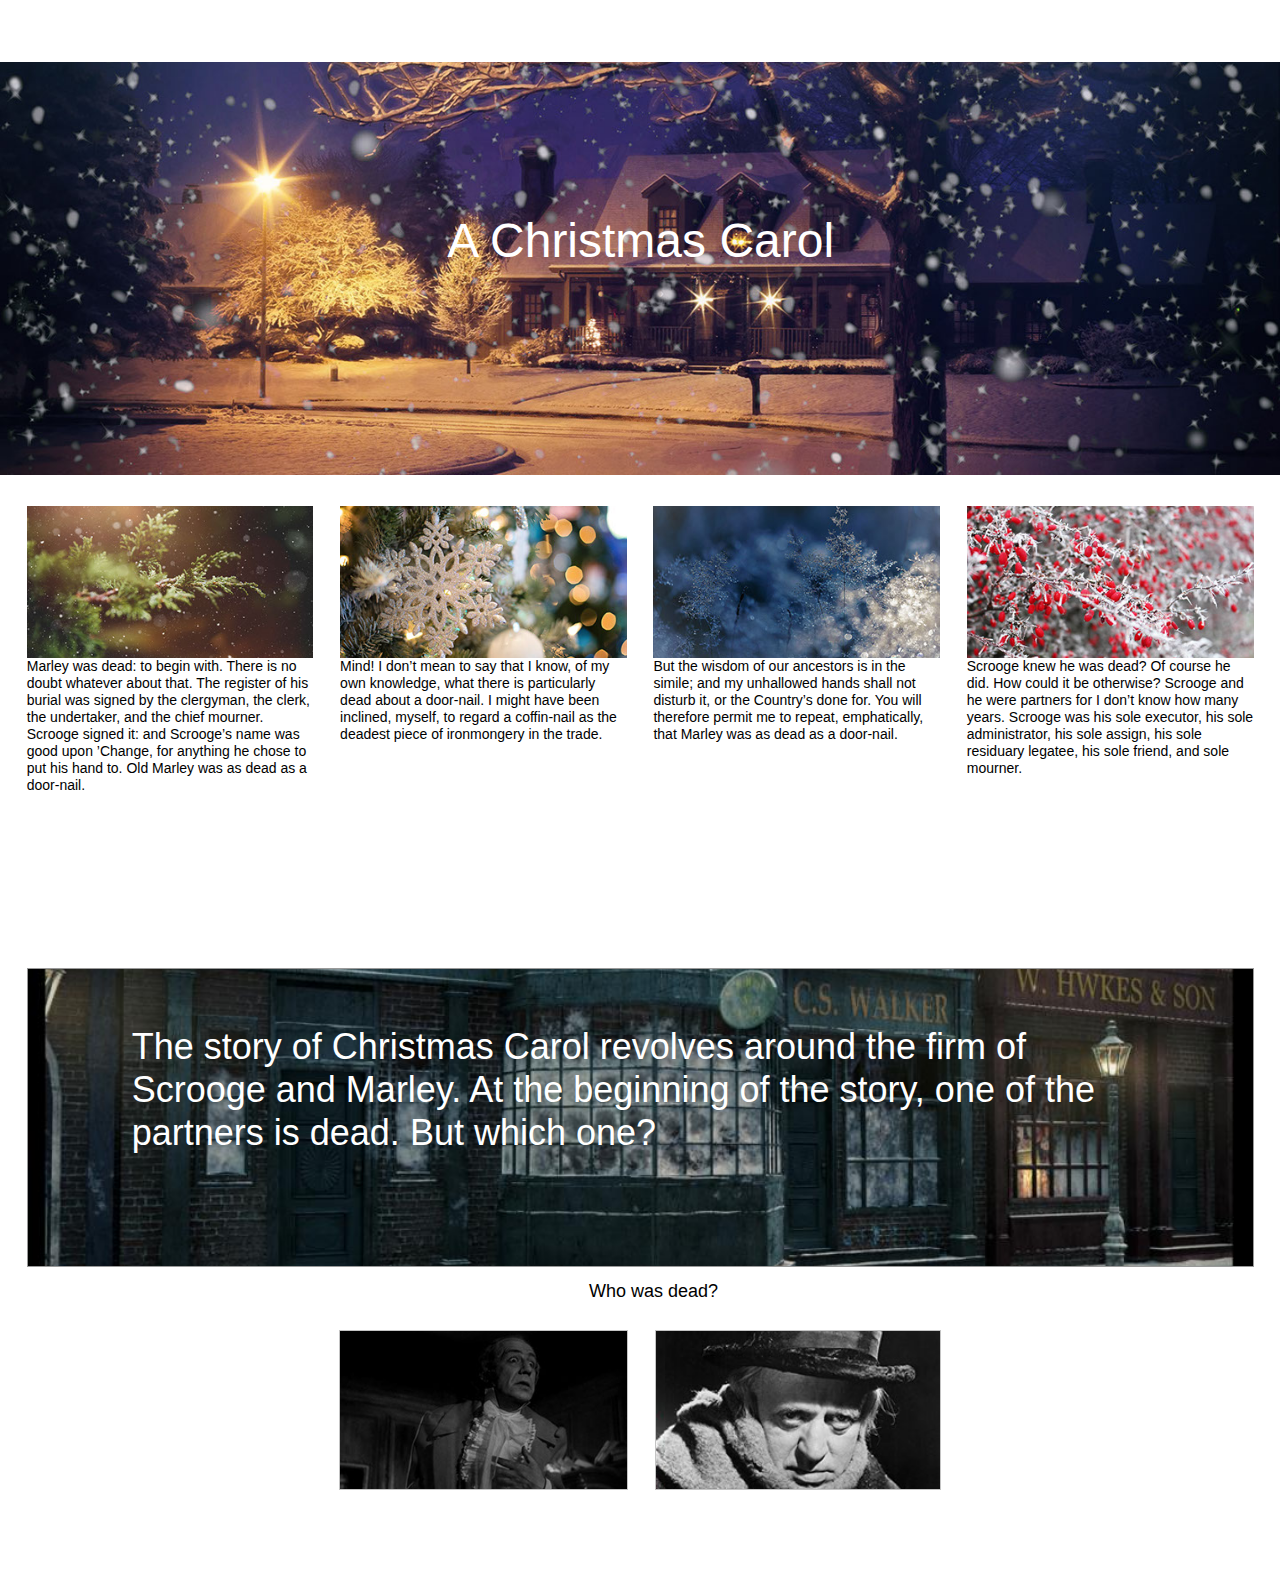
<file: index.html>
<!DOCTYPE html>
<html class="nojs html css_verticalspacer" lang="en-GB">
 <head>

  <meta http-equiv="X-UA-Compatible" content="IE=Edge"/><!-- custom meta -->
  <meta http-equiv="X-UA-Compatible" content="IE=11"/><!-- custom meta -->
  <meta http-equiv="X-UA-Compatible" content="IE=10"/><!-- custom meta -->
  <meta http-equiv="Content-type" content="text/html;charset=UTF-8"/>
  <meta name="generator" content="2018.0.0.379"/>
  <meta name="viewport" content="width=device-width, initial-scale=1.0"/>
  
  <script type="text/javascript">
   // Redirect to phone/tablet as necessary
(function(a,b,c){var d=function(){if(navigator.maxTouchPoints>1)return!0;if(window.matchMedia&&window.matchMedia("(-moz-touch-enabled)").matches)return!0;for(var a=["Webkit","Moz","O","ms","Khtml"],b=0,c=a.length;b<c;b++){var f=a[b]+"MaxTouchPoints";if(f in navigator&&navigator[f])return!0}try{return document.createEvent("TouchEvent"),!0}catch(d){}return!1}(),g=function(a){a+="=";for(var b=document.cookie.split(";"),c=0;c<b.length;c++){for(var f=b[c];f.charAt(0)==" ";)f=f.substring(1,f.length);if(f.indexOf(a)==
0)return f.substring(a.length,f.length)}return null};if(g("inbrowserediting")!="true"){var f,g=g("devicelock");g=="phone"&&c?f=c:g=="tablet"&&b&&(f=b);if(g!=a&&!f)if(window.matchMedia)window.matchMedia("(max-device-width: 415px)").matches&&c?f=c:window.matchMedia("(max-device-width: 960px)").matches&&b&&d&&(f=b);else{var a=Math.min(screen.width,screen.height)/(window.devicePixelRatio||1),g=window.screen.systemXDPI||0,i=window.screen.systemYDPI||0,g=g>0&&i>0?Math.min(screen.width/g,screen.height/i):
0;(a<=370||g!=0&&g<=3)&&c?f=c:a<=960&&b&&d&&(f=b)}if(f)document.location=f+(document.location.search||"")+(document.location.hash||""),document.write('<style type="text/css">body {visibility:hidden}</style>')}})("desktop","tablet/index.html","");

// Update the 'nojs'/'js' class on the html node
document.documentElement.className = document.documentElement.className.replace(/\bnojs\b/g, 'js');

// Check that all required assets are uploaded and up-to-date
if(typeof Muse == "undefined") window.Muse = {}; window.Muse.assets = {"required":["museutils.js", "museconfig.js", "jquery.watch.js", "require.js", "jquery.musepolyfill.bgsize.js", "webpro.js", "musewpslideshow.js", "jquery.museoverlay.js", "touchswipe.js", "jquery.museresponsive.js", "index.css"], "outOfDate":[]};
</script>
  
  <link media="only screen and (max-width: 960px)" rel="alternate" href="http://ruritania.github.io/tablet/index.html"/>
  <title>Home</title>
  <!-- CSS -->
  <link rel="stylesheet" type="text/css" href="css/site_global.css?crc=444006867"/>
  <link rel="stylesheet" type="text/css" href="css/index.css?crc=294225949" id="pagesheet"/>
  <!-- IE-only CSS -->
  <!--[if lt IE 9]>
  <link rel="stylesheet" type="text/css" href="css/nomq_index.css?crc=3970390145" id="nomq_pagesheet"/>
  <![endif]-->
   </head>
 <body>

  <div class="breakpoint active" id="bp_infinity" data-min-width="769"><!-- responsive breakpoint node -->
   <div class="clearfix borderbox" id="page"><!-- column -->
    <div class="browser_width colelem shared_content" id="u94-bw" data-content-guid="u94-bw_content">
     <div class="museBGSize" id="u94"><!-- group -->
      <div class="clearfix" id="u94_align_to_page">
       <div class="clearfix grpelem shared_content" id="u105-4" data-muse-temp-textContainer-sizePolicy="true" data-muse-temp-textContainer-pinning="true" data-content-guid="u105-4_content"><!-- content -->
        <p>A Christmas Carol</p>
       </div>
      </div>
     </div>
    </div>
    <div class="clearfix colelem" id="pu1022"><!-- group -->
     <div class="clearfix grpelem shared_content" id="u1022" data-content-guid="u1022_content"><!-- group -->
      <div class="grpelem shared_content" id="u996" data-content-guid="u996_content"><!-- content -->
       <div class="fluid_height_spacer"></div>
      </div>
      <div class="museBGSize grpelem shared_content" id="u1002" data-content-guid="u1002_content"><!-- simple frame --></div>
      <div class="clearfix grpelem shared_content" id="u1008-4" data-muse-temp-textContainer-sizePolicy="true" data-muse-temp-textContainer-pinning="true" data-content-guid="u1008-4_content"><!-- content -->
       <p>Marley was dead: to begin with. There is no doubt whatever about that. The register of his burial was signed by the clergyman, the clerk, the undertaker, and the chief mourner. Scrooge signed it: and Scrooge’s name was good upon ’Change, for anything he chose to put his hand to. Old Marley was as dead as a door-nail.</p>
      </div>
     </div>
     <div class="clearfix grpelem shared_content" id="u1028" data-content-guid="u1028_content"><!-- group -->
      <div class="grpelem shared_content" id="u1031" data-content-guid="u1031_content"><!-- content -->
       <div class="fluid_height_spacer"></div>
      </div>
      <div class="museBGSize grpelem shared_content" id="u1030" data-content-guid="u1030_content"><!-- simple frame --></div>
      <div class="clearfix grpelem shared_content" id="u1029-4" data-muse-temp-textContainer-sizePolicy="true" data-muse-temp-textContainer-pinning="true" data-content-guid="u1029-4_content"><!-- content -->
       <p>Mind! I don’t mean to say that I know, of my own knowledge, what there is particularly dead about a door-nail. I might have been inclined, myself, to regard a coffin-nail as the deadest piece of ironmongery in the trade.</p>
      </div>
     </div>
     <div class="clearfix grpelem shared_content" id="u1067" data-content-guid="u1067_content"><!-- group -->
      <div class="grpelem shared_content" id="u1070" data-content-guid="u1070_content"><!-- content -->
       <div class="fluid_height_spacer"></div>
      </div>
      <div class="museBGSize grpelem shared_content" id="u1069" data-content-guid="u1069_content"><!-- simple frame --></div>
      <div class="clearfix grpelem shared_content" id="u1068-4" data-muse-temp-textContainer-sizePolicy="true" data-muse-temp-textContainer-pinning="true" data-content-guid="u1068-4_content"><!-- content -->
       <p>But the wisdom of our ancestors is in the simile; and my unhallowed hands shall not disturb it, or the Country’s done for. You will therefore permit me to repeat, emphatically, that Marley was as dead as a door-nail.</p>
      </div>
     </div>
     <div class="clearfix grpelem shared_content" id="u1106" data-content-guid="u1106_content"><!-- group -->
      <div class="grpelem shared_content" id="u1109" data-content-guid="u1109_content"><!-- content -->
       <div class="fluid_height_spacer"></div>
      </div>
      <div class="museBGSize grpelem shared_content" id="u1108" data-content-guid="u1108_content"><!-- simple frame --></div>
      <div class="clearfix grpelem shared_content" id="u1107-4" data-muse-temp-textContainer-sizePolicy="true" data-muse-temp-textContainer-pinning="true" data-content-guid="u1107-4_content"><!-- content -->
       <p>Scrooge knew he was dead? Of course he did. How could it be otherwise? Scrooge and he were partners for I don’t know how many years. Scrooge was his sole executor, his sole administrator, his sole assign, his sole residuary legatee, his sole friend, and sole mourner.</p>
      </div>
     </div>
    </div>
    <div class="PamphletWidget clearfix allow_click_through colelem" id="pamphletu265" data-visibility="changed" style="visibility:hidden"><!-- none box -->
     <div class="position_content" id="pamphletu265_position_content">
      <div class="popup_anchor allow_click_through colelem" data-col-pos="1" id="u272popup">
       <div class="ContainerGroup clearfix" data-col-pos="1" id="u272"><!-- stack box -->
        <div class="Container museBGSize clearfix grpelem" data-col-pos="0" id="u273"><!-- group -->
         <div class="clearfix grpelem shared_content" id="u365-4" data-muse-temp-textContainer-sizePolicy="true" data-muse-temp-textContainer-pinning="true" data-content-guid="u365-4_content"><!-- content -->
          <p>The story of Christmas Carol revolves around the firm of Scrooge and Marley. At the beginning of the story, one of the partners is dead. But which one?</p>
         </div>
        </div>
        <div class="Container invi museBGSize clearfix grpelem" data-col-pos="1" id="u274"><!-- group -->
         <div class="clearfix grpelem shared_content" id="u371-4" data-muse-temp-textContainer-sizePolicy="true" data-muse-temp-textContainer-pinning="true" data-content-guid="u371-4_content"><!-- content -->
          <p>Marley was dead, to begin with</p>
         </div>
        </div>
        <div class="Container invi museBGSize clearfix grpelem" data-col-pos="2" id="u338"><!-- group -->
         <div class="clearfix grpelem shared_content" id="u374-8" data-muse-temp-textContainer-sizePolicy="true" data-muse-temp-textContainer-pinning="true" data-content-guid="u374-8_content"><!-- content -->
          <p>Marley was dead, to begin with.</p>
          <p>Scrooge knew <br/>he was dead.</p>
         </div>
        </div>
       </div>
      </div>
      <div class="ThumbGroup clearfix colelem" data-col-pos="0" id="u268"><!-- none box -->
       <div class="popup_anchor colelem" id="pu269popup">
        <div class="popup_element Thumb clearfix" id="pu269" data-iscompressed="true"><!-- group -->
         <div class="popup_anchor allow_click_through grpelem" data-col-pos="0" id="u269popup">
          <div class="popup_element clearfix" data-col-pos="0" id="u269"><!-- group -->
           <div class="clearfix grpelem shared_content" id="u1214-4" data-muse-temp-textContainer-sizePolicy="true" data-muse-temp-textContainer-pinning="true" data-content-guid="u1214-4_content"><!-- content -->
            <p>Who was dead?</p>
           </div>
          </div>
         </div>
        </div>
       </div>
       <div class="clearfix colelem" id="pu271"><!-- group -->
        <div class="popup_anchor allow_click_through grpelem" data-col-pos="1" id="u271popup">
         <div class="Thumb popup_element museBGSize" data-col-pos="1" id="u271"><!-- simple frame --></div>
        </div>
        <div class="popup_anchor allow_click_through grpelem" data-col-pos="2" id="u335popup">
         <div class="Thumb popup_element museBGSize" data-col-pos="2" id="u335"><!-- simple frame --></div>
        </div>
       </div>
      </div>
     </div>
    </div>
    <div class="verticalspacer" data-offset-top="1378" data-content-above-spacer="1378" data-content-below-spacer="97" data-sizePolicy="fixed" data-pintopage="page_fixedLeft"></div>
   </div>
  </div>
  <div class="breakpoint" id="bp_768" data-min-width="641" data-max-width="768"><!-- responsive breakpoint node -->
   <div class="clearfix borderbox temp_no_id" data-orig-id="page"><!-- column -->
    <span class="browser_width colelem placeholder" data-placeholder-for="u94-bw_content"><!-- placeholder node --></span>
    <div class="clearfix colelem temp_no_id" data-orig-id="pu1022"><!-- group -->
     <span class="clearfix grpelem placeholder" data-placeholder-for="u1022_content"><!-- placeholder node --></span>
     <span class="clearfix grpelem placeholder" data-placeholder-for="u1028_content"><!-- placeholder node --></span>
    </div>
    <div class="clearfix colelem" id="pu1067"><!-- group -->
     <span class="clearfix grpelem placeholder" data-placeholder-for="u1067_content"><!-- placeholder node --></span>
     <span class="clearfix grpelem placeholder" data-placeholder-for="u1106_content"><!-- placeholder node --></span>
    </div>
    <div class="PamphletWidget clearfix allow_click_through colelem temp_no_id" data-visibility="changed" style="visibility:hidden" data-orig-id="pamphletu265"><!-- none box -->
     <div class="position_content temp_no_id" data-orig-id="pamphletu265_position_content">
      <div class="popup_anchor allow_click_through colelem temp_no_id" data-col-pos="1" data-orig-id="u272popup">
       <div class="ContainerGroup clearfix temp_no_id" data-col-pos="1" data-orig-id="u272"><!-- stack box -->
        <div class="Container museBGSize clearfix grpelem temp_no_id" data-col-pos="0" data-orig-id="u273"><!-- group -->
         <span class="clearfix grpelem placeholder" data-placeholder-for="u365-4_content"><!-- placeholder node --></span>
        </div>
        <div class="Container invi museBGSize clearfix grpelem temp_no_id" data-col-pos="1" data-orig-id="u274"><!-- group -->
         <span class="clearfix grpelem placeholder" data-placeholder-for="u371-4_content"><!-- placeholder node --></span>
        </div>
        <div class="Container invi museBGSize clearfix grpelem temp_no_id" data-col-pos="2" data-orig-id="u338"><!-- group -->
         <span class="clearfix grpelem placeholder" data-placeholder-for="u374-8_content"><!-- placeholder node --></span>
        </div>
       </div>
      </div>
      <div class="ThumbGroup clearfix colelem temp_no_id" data-col-pos="0" data-orig-id="u268"><!-- none box -->
       <div class="popup_anchor colelem temp_no_id" data-orig-id="pu269popup">
        <div class="popup_element Thumb clearfix temp_no_id" data-iscompressed="true" data-orig-id="pu269"><!-- group -->
         <div class="popup_anchor allow_click_through grpelem temp_no_id" data-col-pos="0" data-orig-id="u269popup">
          <div class="popup_element clearfix temp_no_id" data-col-pos="0" data-orig-id="u269"><!-- group -->
           <span class="clearfix grpelem placeholder" data-placeholder-for="u1214-4_content"><!-- placeholder node --></span>
          </div>
         </div>
        </div>
       </div>
       <div class="clearfix colelem temp_no_id" data-orig-id="pu271"><!-- group -->
        <div class="popup_anchor allow_click_through grpelem temp_no_id" data-col-pos="1" data-orig-id="u271popup">
         <div class="Thumb popup_element museBGSize temp_no_id" data-col-pos="1" data-orig-id="u271"><!-- simple frame --></div>
        </div>
        <div class="popup_anchor allow_click_through grpelem temp_no_id" data-col-pos="2" data-orig-id="u335popup">
         <div class="Thumb popup_element museBGSize temp_no_id" data-col-pos="2" data-orig-id="u335"><!-- simple frame --></div>
        </div>
       </div>
      </div>
     </div>
    </div>
    <div class="verticalspacer" data-offset-top="1853" data-content-above-spacer="1853" data-content-below-spacer="61" data-sizePolicy="fixed" data-pintopage="page_fixedLeft"></div>
   </div>
  </div>
  <div class="breakpoint" id="bp_640" data-min-width="381" data-max-width="640"><!-- responsive breakpoint node -->
   <div class="clearfix borderbox temp_no_id" data-orig-id="page"><!-- column -->
    <div class="clearfix colelem shared_content" id="pu94" data-content-guid="pu94_content"><!-- group -->
     <div class="browser_width grpelem temp_no_id" data-orig-id="u94-bw">
      <div class="museBGSize temp_no_id" data-orig-id="u94"><!-- simple frame --></div>
     </div>
     <div class="browser_width grpelem" id="u105-4-bw">
      <span class="clearfix placeholder" data-placeholder-for="u105-4_content"><!-- placeholder node --></span>
     </div>
    </div>
    <div class="clearfix colelem temp_no_id" data-orig-id="pu1022"><!-- group -->
     <span class="clearfix grpelem placeholder" data-placeholder-for="u1022_content"><!-- placeholder node --></span>
     <span class="clearfix grpelem placeholder" data-placeholder-for="u1028_content"><!-- placeholder node --></span>
    </div>
    <div class="clearfix colelem" id="ppamphletu265"><!-- group -->
     <div class="PamphletWidget clearfix allow_click_through grpelem temp_no_id" data-visibility="changed" style="visibility:hidden" data-orig-id="pamphletu265"><!-- none box -->
      <div class="position_content temp_no_id" data-orig-id="pamphletu265_position_content">
       <div class="popup_anchor allow_click_through colelem temp_no_id" data-col-pos="1" data-orig-id="u272popup">
        <div class="ContainerGroup clearfix temp_no_id" data-col-pos="1" data-orig-id="u272"><!-- stack box -->
         <div class="Container museBGSize clearfix grpelem temp_no_id" data-col-pos="0" data-orig-id="u273"><!-- group -->
          <span class="clearfix grpelem placeholder" data-placeholder-for="u365-4_content"><!-- placeholder node --></span>
         </div>
         <div class="Container invi museBGSize clearfix grpelem temp_no_id" data-col-pos="1" data-orig-id="u274"><!-- group -->
          <span class="clearfix grpelem placeholder" data-placeholder-for="u371-4_content"><!-- placeholder node --></span>
         </div>
         <div class="Container invi museBGSize clearfix grpelem temp_no_id" data-col-pos="2" data-orig-id="u338"><!-- group -->
          <span class="clearfix grpelem placeholder" data-placeholder-for="u374-8_content"><!-- placeholder node --></span>
         </div>
        </div>
       </div>
       <div class="ThumbGroup clearfix colelem temp_no_id" data-col-pos="0" data-orig-id="u268"><!-- none box -->
        <div class="popup_anchor colelem temp_no_id" data-orig-id="pu269popup">
         <div class="popup_element Thumb clearfix temp_no_id" data-iscompressed="true" data-orig-id="pu269"><!-- group -->
          <div class="popup_anchor allow_click_through grpelem temp_no_id" data-col-pos="0" data-orig-id="u269popup">
           <div class="popup_element clearfix temp_no_id" data-col-pos="0" data-orig-id="u269"><!-- group -->
            <span class="clearfix grpelem placeholder" data-placeholder-for="u1214-4_content"><!-- placeholder node --></span>
           </div>
          </div>
         </div>
        </div>
        <div class="clearfix colelem temp_no_id" data-orig-id="pu271"><!-- group -->
         <div class="popup_anchor allow_click_through grpelem temp_no_id" data-col-pos="1" data-orig-id="u271popup">
          <div class="Thumb popup_element museBGSize temp_no_id" data-col-pos="1" data-orig-id="u271"><!-- simple frame --></div>
         </div>
         <div class="popup_anchor allow_click_through grpelem temp_no_id" data-col-pos="2" data-orig-id="u335popup">
          <div class="Thumb popup_element museBGSize temp_no_id" data-col-pos="2" data-orig-id="u335"><!-- simple frame --></div>
         </div>
        </div>
       </div>
      </div>
     </div>
     <span class="clearfix grpelem placeholder" data-placeholder-for="u1067_content"><!-- placeholder node --></span>
     <span class="clearfix grpelem placeholder" data-placeholder-for="u1106_content"><!-- placeholder node --></span>
    </div>
    <div class="verticalspacer" data-offset-top="1741" data-content-above-spacer="1741" data-content-below-spacer="61" data-sizePolicy="fixed" data-pintopage="page_fixedLeft"></div>
   </div>
  </div>
  <div class="breakpoint" id="bp_380" data-max-width="380"><!-- responsive breakpoint node -->
   <div class="clearfix borderbox temp_no_id" data-orig-id="page"><!-- column -->
    <div class="position_content" id="page_position_content">
     <span class="clearfix colelem placeholder" data-placeholder-for="pu94_content"><!-- placeholder node --></span>
     <div class="clearfix colelem temp_no_id" data-orig-id="u1022"><!-- column -->
      <div class="clearfix colelem" id="pu996"><!-- group -->
       <span class="grpelem placeholder" data-placeholder-for="u996_content"><!-- placeholder node --></span>
       <span class="museBGSize grpelem placeholder" data-placeholder-for="u1002_content"><!-- placeholder node --></span>
      </div>
      <span class="clearfix colelem placeholder" data-placeholder-for="u1008-4_content"><!-- placeholder node --></span>
     </div>
     <div class="clearfix colelem temp_no_id" data-orig-id="u1028"><!-- column -->
      <div class="clearfix colelem" id="pu1031"><!-- group -->
       <span class="grpelem placeholder" data-placeholder-for="u1031_content"><!-- placeholder node --></span>
       <span class="museBGSize grpelem placeholder" data-placeholder-for="u1030_content"><!-- placeholder node --></span>
      </div>
      <span class="clearfix colelem placeholder" data-placeholder-for="u1029-4_content"><!-- placeholder node --></span>
     </div>
     <div class="clearfix colelem temp_no_id" data-orig-id="u1067"><!-- column -->
      <div class="clearfix colelem" id="pu1070"><!-- group -->
       <span class="grpelem placeholder" data-placeholder-for="u1070_content"><!-- placeholder node --></span>
       <span class="museBGSize grpelem placeholder" data-placeholder-for="u1069_content"><!-- placeholder node --></span>
      </div>
      <span class="clearfix colelem placeholder" data-placeholder-for="u1068-4_content"><!-- placeholder node --></span>
     </div>
     <div class="clearfix colelem temp_no_id" data-orig-id="u1106"><!-- column -->
      <div class="clearfix colelem" id="pu1109"><!-- group -->
       <span class="grpelem placeholder" data-placeholder-for="u1109_content"><!-- placeholder node --></span>
       <span class="museBGSize grpelem placeholder" data-placeholder-for="u1108_content"><!-- placeholder node --></span>
      </div>
      <span class="clearfix colelem placeholder" data-placeholder-for="u1107-4_content"><!-- placeholder node --></span>
     </div>
     <div class="PamphletWidget clearfix allow_click_through colelem temp_no_id" data-visibility="changed" style="visibility:hidden" data-orig-id="pamphletu265"><!-- none box -->
      <div class="position_content temp_no_id" data-orig-id="pamphletu265_position_content">
       <div class="popup_anchor allow_click_through colelem temp_no_id" data-col-pos="1" data-orig-id="u272popup">
        <div class="ContainerGroup clearfix temp_no_id" data-col-pos="1" data-orig-id="u272"><!-- stack box -->
         <div class="Container museBGSize clearfix grpelem temp_no_id" data-col-pos="0" data-orig-id="u273"><!-- group -->
          <span class="clearfix grpelem placeholder" data-placeholder-for="u365-4_content"><!-- placeholder node --></span>
         </div>
         <div class="Container invi museBGSize clearfix grpelem temp_no_id" data-col-pos="1" data-orig-id="u274"><!-- group -->
          <span class="clearfix grpelem placeholder" data-placeholder-for="u371-4_content"><!-- placeholder node --></span>
         </div>
         <div class="Container invi museBGSize clearfix grpelem temp_no_id" data-col-pos="2" data-orig-id="u338"><!-- group -->
          <span class="clearfix grpelem placeholder" data-placeholder-for="u374-8_content"><!-- placeholder node --></span>
         </div>
        </div>
       </div>
       <div class="ThumbGroup clearfix colelem temp_no_id" data-col-pos="0" data-orig-id="u268"><!-- none box -->
        <div class="popup_anchor colelem temp_no_id" data-orig-id="pu269popup">
         <div class="popup_element Thumb clearfix temp_no_id" data-iscompressed="true" data-orig-id="pu269"><!-- group -->
          <div class="popup_anchor allow_click_through grpelem temp_no_id" data-col-pos="0" data-orig-id="u269popup">
           <div class="popup_element clearfix temp_no_id" data-col-pos="0" data-orig-id="u269"><!-- group -->
            <span class="clearfix grpelem placeholder" data-placeholder-for="u1214-4_content"><!-- placeholder node --></span>
           </div>
          </div>
         </div>
        </div>
        <div class="clearfix colelem temp_no_id" data-orig-id="pu271"><!-- group -->
         <div class="popup_anchor allow_click_through grpelem temp_no_id" data-col-pos="1" data-orig-id="u271popup">
          <div class="Thumb popup_element museBGSize temp_no_id" data-col-pos="1" data-orig-id="u271"><!-- simple frame --></div>
         </div>
         <div class="popup_anchor allow_click_through grpelem temp_no_id" data-col-pos="2" data-orig-id="u335popup">
          <div class="Thumb popup_element museBGSize temp_no_id" data-col-pos="2" data-orig-id="u335"><!-- simple frame --></div>
         </div>
        </div>
       </div>
      </div>
     </div>
     <div class="verticalspacer" data-offset-top="2576" data-content-above-spacer="2576" data-content-below-spacer="87" data-sizePolicy="fixed" data-pintopage="page_fixedLeft"></div>
    </div>
   </div>
  </div>
  <!-- Other scripts -->
  <script type="text/javascript">
   // Decide weather to suppress missing file error or not based on preference setting
var suppressMissingFileError = false
</script>
  <script type="text/javascript">
   window.Muse.assets.check=function(d){if(!window.Muse.assets.checked){window.Muse.assets.checked=!0;var b={},c=function(a,b){if(window.getComputedStyle){var c=window.getComputedStyle(a,null);return c&&c.getPropertyValue(b)||c&&c[b]||""}if(document.documentElement.currentStyle)return(c=a.currentStyle)&&c[b]||a.style&&a.style[b]||"";return""},a=function(a){if(a.match(/^rgb/))return a=a.replace(/\s+/g,"").match(/([\d\,]+)/gi)[0].split(","),(parseInt(a[0])<<16)+(parseInt(a[1])<<8)+parseInt(a[2]);if(a.match(/^\#/))return parseInt(a.substr(1),
16);return 0},g=function(g){for(var f=document.getElementsByTagName("link"),h=0;h<f.length;h++)if("text/css"==f[h].type){var i=(f[h].href||"").match(/\/?css\/([\w\-]+\.css)\?crc=(\d+)/);if(!i||!i[1]||!i[2])break;b[i[1]]=i[2]}f=document.createElement("div");f.className="version";f.style.cssText="display:none; width:1px; height:1px;";document.getElementsByTagName("body")[0].appendChild(f);for(h=0;h<Muse.assets.required.length;){var i=Muse.assets.required[h],l=i.match(/([\w\-\.]+)\.(\w+)$/),k=l&&l[1]?
l[1]:null,l=l&&l[2]?l[2]:null;switch(l.toLowerCase()){case "css":k=k.replace(/\W/gi,"_").replace(/^([^a-z])/gi,"_$1");f.className+=" "+k;k=a(c(f,"color"));l=a(c(f,"backgroundColor"));k!=0||l!=0?(Muse.assets.required.splice(h,1),"undefined"!=typeof b[i]&&(k!=b[i]>>>24||l!=(b[i]&16777215))&&Muse.assets.outOfDate.push(i)):h++;f.className="version";break;case "js":h++;break;default:throw Error("Unsupported file type: "+l);}}d?d().jquery!="1.8.3"&&Muse.assets.outOfDate.push("jquery-1.8.3.min.js"):Muse.assets.required.push("jquery-1.8.3.min.js");
f.parentNode.removeChild(f);if(Muse.assets.outOfDate.length||Muse.assets.required.length)f="Some files on the server may be missing or incorrect. Clear browser cache and try again. If the problem persists please contact website author.",g&&Muse.assets.outOfDate.length&&(f+="\nOut of date: "+Muse.assets.outOfDate.join(",")),g&&Muse.assets.required.length&&(f+="\nMissing: "+Muse.assets.required.join(",")),suppressMissingFileError?(f+="\nUse SuppressMissingFileError key in AppPrefs.xml to show missing file error pop up.",console.log(f)):alert(f)};location&&location.search&&location.search.match&&location.search.match(/muse_debug/gi)?
setTimeout(function(){g(!0)},5E3):g()}};
var muse_init=function(){require.config({baseUrl:""});require(["jquery","museutils","whatinput","jquery.musepolyfill.bgsize","jquery.watch","webpro","musewpslideshow","jquery.museoverlay","touchswipe","jquery.museresponsive"],function(d){var $ = d;$(document).ready(function(){try{
window.Muse.assets.check($);/* body */
Muse.Utils.transformMarkupToFixBrowserProblemsPreInit();/* body */
Muse.Utils.prepHyperlinks(true);/* body */
Muse.Utils.resizeHeight('.browser_width');/* resize height */
Muse.Utils.requestAnimationFrame(function() { $('body').addClass('initialized'); });/* mark body as initialized */
Muse.Utils.resizeHeight('.popup_anchor.allow_click_through');/* resize height */
Muse.Utils.makeButtonsVisibleAfterSettingMinWidth();/* body */
Muse.Utils.initWidget('#pamphletu265', ['#bp_infinity', '#bp_768', '#bp_640', '#bp_380'], function(elem) { return new WebPro.Widget.ContentSlideShow(elem, {contentLayout_runtime:'stack',event:'click',deactivationEvent:'',autoPlay:false,displayInterval:3000,transitionStyle:'fading',transitionDuration:500,hideAllContentsFirst:false,shuffle:false,enableSwipe:true,resumeAutoplay:true,resumeAutoplayInterval:3000,playOnce:false,autoActivate_runtime:false,isResponsive:true}); });/* #pamphletu265 */
Muse.Utils.fullPage('#page');/* 100% height page */
$( '.breakpoint' ).registerBreakpoint();/* Register breakpoints */
Muse.Utils.transformMarkupToFixBrowserProblems();/* body */
}catch(b){if(b&&"function"==typeof b.notify?b.notify():Muse.Assert.fail("Error calling selector function: "+b),false)throw b;}})})};

</script>
  <!-- RequireJS script -->
  <script src="scripts/require.js?crc=4157109226" type="text/javascript" async data-main="scripts/museconfig.js?crc=380897831" onload="if (requirejs) requirejs.onError = function(requireType, requireModule) { if (requireType && requireType.toString && requireType.toString().indexOf && 0 <= requireType.toString().indexOf('#scripterror')) window.Muse.assets.check(); }" onerror="window.Muse.assets.check();"></script>
   </body>
</html>
</file>
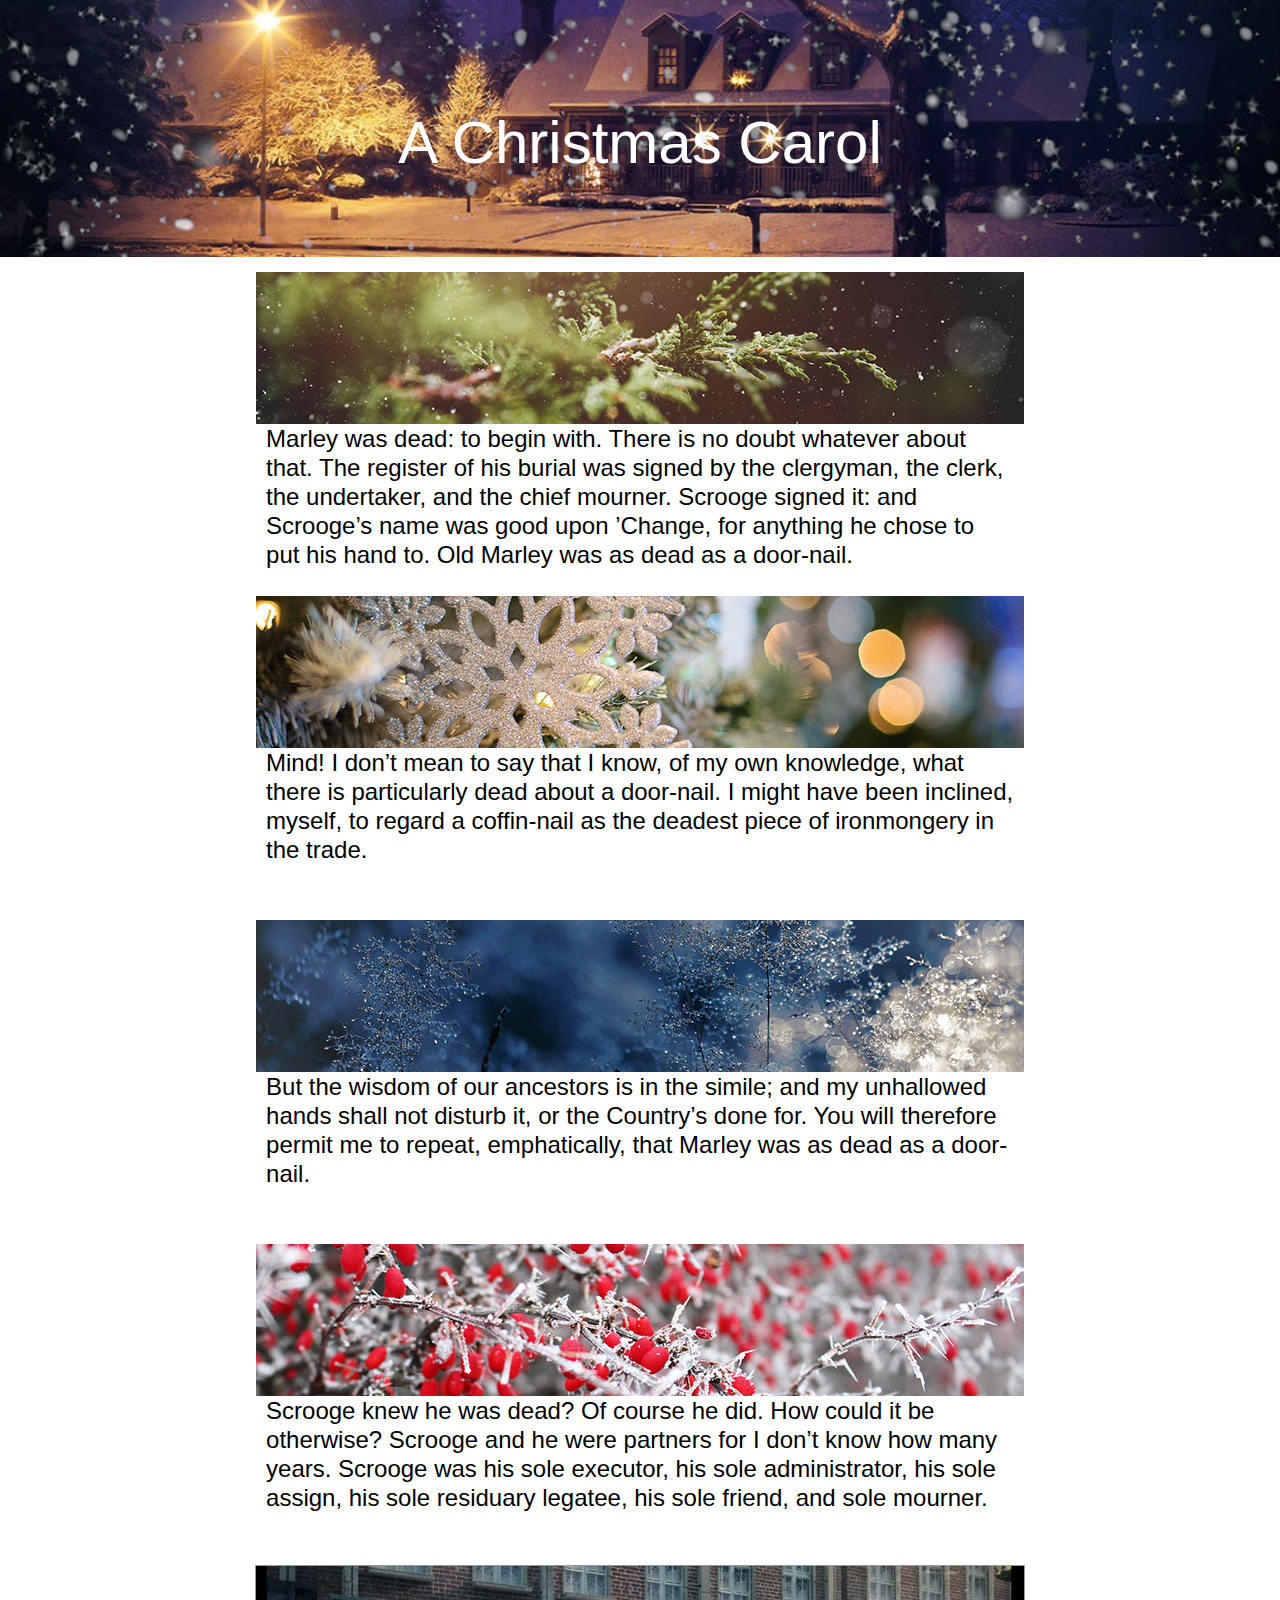
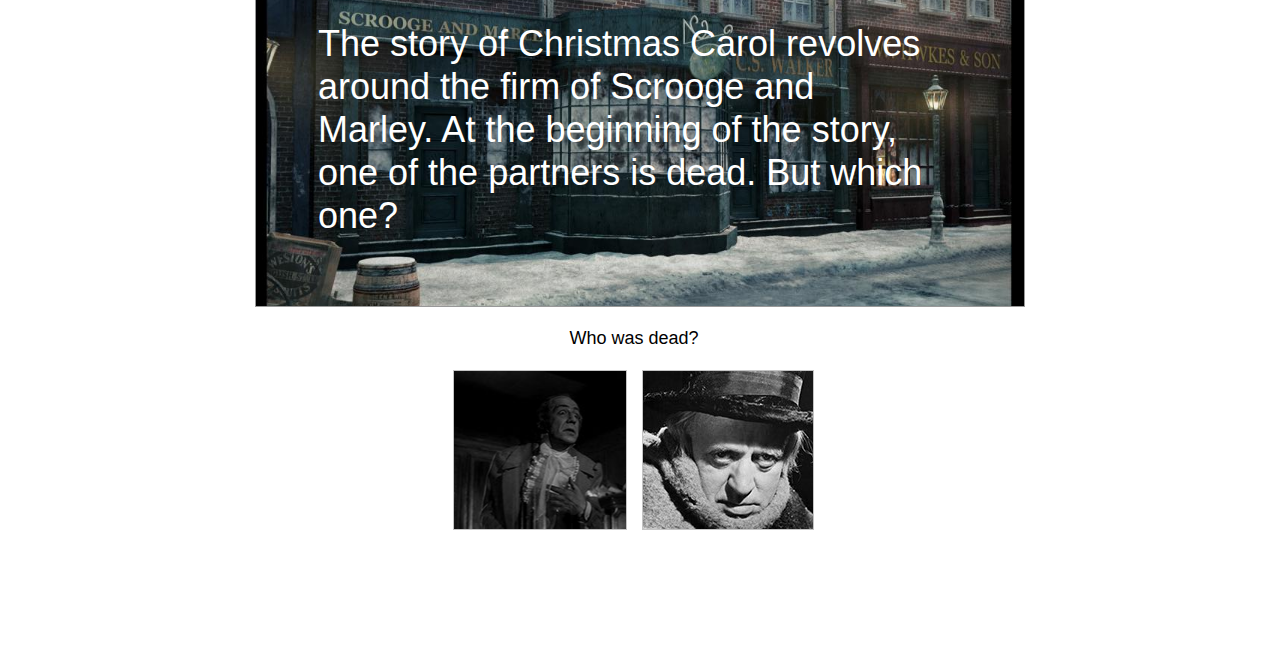
<file: tablet/index.html>
<!DOCTYPE html>
<html class="nojs html css_verticalspacer" lang="en-GB">
 <head>

  <meta http-equiv="Content-type" content="text/html;charset=UTF-8"/>
  <meta name="generator" content="2018.0.0.379"/>
  <meta name="viewport" content="width=device-width, initial-scale=1.0"/>
  
  <script type="text/javascript">
   // Redirect to phone/tablet as necessary
(function(a,b,c){var d=function(){if(navigator.maxTouchPoints>1)return!0;if(window.matchMedia&&window.matchMedia("(-moz-touch-enabled)").matches)return!0;for(var a=["Webkit","Moz","O","ms","Khtml"],b=0,c=a.length;b<c;b++){var f=a[b]+"MaxTouchPoints";if(f in navigator&&navigator[f])return!0}try{return document.createEvent("TouchEvent"),!0}catch(d){}return!1}(),g=function(a){a+="=";for(var b=document.cookie.split(";"),c=0;c<b.length;c++){for(var f=b[c];f.charAt(0)==" ";)f=f.substring(1,f.length);if(f.indexOf(a)==
0)return f.substring(a.length,f.length)}return null};if(g("inbrowserediting")!="true"){var f,g=g("devicelock");g=="phone"&&c?f=c:g=="tablet"&&b&&(f=b);if(g!=a&&!f)if(window.matchMedia)window.matchMedia("(max-device-width: 415px)").matches&&c?f=c:window.matchMedia("(max-device-width: 960px)").matches&&b&&d&&(f=b);else{var a=Math.min(screen.width,screen.height)/(window.devicePixelRatio||1),g=window.screen.systemXDPI||0,i=window.screen.systemYDPI||0,g=g>0&&i>0?Math.min(screen.width/g,screen.height/i):
0;(a<=370||g!=0&&g<=3)&&c?f=c:a<=960&&b&&d&&(f=b)}if(f)document.location=f+(document.location.search||"")+(document.location.hash||""),document.write('<style type="text/css">body {visibility:hidden}</style>')}})("tablet","","");

// Update the 'nojs'/'js' class on the html node
document.documentElement.className = document.documentElement.className.replace(/\bnojs\b/g, 'js');

// Check that all required assets are uploaded and up-to-date
if(typeof Muse == "undefined") window.Muse = {}; window.Muse.assets = {"required":["museutils.js", "museconfig.js", "jquery.watch.js", "require.js", "jquery.musepolyfill.bgsize.js", "webpro.js", "musewpslideshow.js", "jquery.museoverlay.js", "touchswipe.js", "index.css"], "outOfDate":[]};
</script>
  
  <link rel="canonical" href="http://ruritania.github.io/index.html"/>
  <title>Home</title>
  <!-- CSS -->
  <link rel="stylesheet" type="text/css" href="../css/site_global.css?crc=444006867"/>
  <link rel="stylesheet" type="text/css" href="css/index.css?crc=3811120203" id="pagesheet"/>
   </head>
 <body>

  <div class="clearfix borderbox" id="page"><!-- column -->
   <div class="position_content" id="page_position_content">
    <div class="clearfix colelem" id="pu1226"><!-- group -->
     <div class="browser_width grpelem" id="u1226-bw">
      <div class="museBGSize" id="u1226"><!-- simple frame --></div>
     </div>
     <div class="browser_width grpelem" id="u1227-4-bw">
      <div class="clearfix" id="u1227-4" data-muse-temp-textContainer-sizePolicy="true" data-muse-temp-textContainer-pinning="true"><!-- content -->
       <p>A Christmas Carol</p>
      </div>
     </div>
    </div>
    <div class="clearfix colelem" id="u1247"><!-- group -->
     <div class="grpelem" id="u1249"><!-- content -->
      <div class="fluid_height_spacer"></div>
     </div>
     <div class="museBGSize grpelem" id="u1248"><!-- simple frame --></div>
     <div class="clearfix grpelem" id="u1250-4" data-muse-temp-textContainer-sizePolicy="true" data-muse-temp-textContainer-pinning="true"><!-- content -->
      <p>Marley was dead: to begin with. There is no doubt whatever about that. The register of his burial was signed by the clergyman, the clerk, the undertaker, and the chief mourner. Scrooge signed it: and Scrooge’s name was good upon ’Change, for anything he chose to put his hand to. Old Marley was as dead as a door-nail.</p>
     </div>
    </div>
    <div class="clearfix colelem" id="u1251"><!-- group -->
     <div class="grpelem" id="u1254"><!-- content -->
      <div class="fluid_height_spacer"></div>
     </div>
     <div class="museBGSize grpelem" id="u1253"><!-- simple frame --></div>
     <div class="clearfix grpelem" id="u1252-4" data-muse-temp-textContainer-sizePolicy="true" data-muse-temp-textContainer-pinning="true"><!-- content -->
      <p>Mind! I don’t mean to say that I know, of my own knowledge, what there is particularly dead about a door-nail. I might have been inclined, myself, to regard a coffin-nail as the deadest piece of ironmongery in the trade.</p>
     </div>
    </div>
    <div class="clearfix colelem" id="u1255"><!-- group -->
     <div class="grpelem" id="u1256"><!-- content -->
      <div class="fluid_height_spacer"></div>
     </div>
     <div class="museBGSize grpelem" id="u1258"><!-- simple frame --></div>
     <div class="clearfix grpelem" id="u1257-4" data-muse-temp-textContainer-sizePolicy="true" data-muse-temp-textContainer-pinning="true"><!-- content -->
      <p>But the wisdom of our ancestors is in the simile; and my unhallowed hands shall not disturb it, or the Country’s done for. You will therefore permit me to repeat, emphatically, that Marley was as dead as a door-nail.</p>
     </div>
    </div>
    <div class="clearfix colelem" id="u1259"><!-- group -->
     <div class="grpelem" id="u1261"><!-- content -->
      <div class="fluid_height_spacer"></div>
     </div>
     <div class="museBGSize grpelem" id="u1262"><!-- simple frame --></div>
     <div class="clearfix grpelem" id="u1260-4" data-muse-temp-textContainer-sizePolicy="true" data-muse-temp-textContainer-pinning="true"><!-- content -->
      <p>Scrooge knew he was dead? Of course he did. How could it be otherwise? Scrooge and he were partners for I don’t know how many years. Scrooge was his sole executor, his sole administrator, his sole assign, his sole residuary legatee, his sole friend, and sole mourner.</p>
     </div>
    </div>
    <div class="PamphletWidget clearfix allow_click_through colelem" id="pamphletu1228" data-visibility="changed" style="visibility:hidden"><!-- none box -->
     <div class="position_content" id="pamphletu1228_position_content">
      <div class="popup_anchor allow_click_through colelem" data-col-pos="1" id="u1234popup">
       <div class="ContainerGroup clearfix" data-col-pos="1" id="u1234"><!-- stack box -->
        <div class="Container museBGSize clearfix grpelem" data-col-pos="0" id="u1235"><!-- group -->
         <div class="clearfix grpelem" id="u1236-4" data-muse-temp-textContainer-sizePolicy="true" data-muse-temp-textContainer-pinning="true"><!-- content -->
          <p>The story of Christmas Carol revolves around the firm of Scrooge and Marley. At the beginning of the story, one of the partners is dead. But which one?</p>
         </div>
        </div>
        <div class="Container invi museBGSize clearfix grpelem" data-col-pos="1" id="u1239"><!-- group -->
         <div class="clearfix grpelem" id="u1240-4" data-muse-temp-textContainer-sizePolicy="true" data-muse-temp-textContainer-pinning="true"><!-- content -->
          <p>Marley was dead, to begin with</p>
         </div>
        </div>
        <div class="Container invi museBGSize clearfix grpelem" data-col-pos="2" id="u1237"><!-- group -->
         <div class="clearfix grpelem" id="u1238-8" data-muse-temp-textContainer-sizePolicy="true" data-muse-temp-textContainer-pinning="true"><!-- content -->
          <p>Marley was dead, to begin with.</p>
          <p>Scrooge knew <br/>he was dead.</p>
         </div>
        </div>
       </div>
      </div>
      <div class="ThumbGroup clearfix colelem" data-col-pos="0" id="u1229"><!-- none box -->
       <div class="popup_anchor colelem" id="pu1232popup">
        <div class="popup_element Thumb clearfix" id="pu1232" data-iscompressed="true"><!-- group -->
         <div class="popup_anchor allow_click_through grpelem" data-col-pos="0" id="u1232popup">
          <div class="popup_element clearfix" data-col-pos="0" id="u1232"><!-- group -->
           <div class="clearfix grpelem" id="u1233-4" data-muse-temp-textContainer-sizePolicy="true" data-muse-temp-textContainer-pinning="true"><!-- content -->
            <p>Who was dead?</p>
           </div>
          </div>
         </div>
        </div>
       </div>
       <div class="clearfix colelem" id="pu1231"><!-- group -->
        <div class="popup_anchor allow_click_through grpelem" data-col-pos="1" id="u1231popup">
         <div class="Thumb popup_element museBGSize" data-col-pos="1" id="u1231"><!-- simple frame --></div>
        </div>
        <div class="popup_anchor allow_click_through grpelem" data-col-pos="2" id="u1230popup">
         <div class="Thumb popup_element museBGSize" data-col-pos="2" id="u1230"><!-- simple frame --></div>
        </div>
       </div>
      </div>
     </div>
    </div>
    <div class="verticalspacer" data-offset-top="2127" data-content-above-spacer="2127" data-content-below-spacer="127" data-sizePolicy="fixed" data-pintopage="page_fixedLeft"></div>
   </div>
  </div>
  <!-- Other scripts -->
  <script type="text/javascript">
   // Decide weather to suppress missing file error or not based on preference setting
var suppressMissingFileError = false
</script>
  <script type="text/javascript">
   window.Muse.assets.check=function(d){if(!window.Muse.assets.checked){window.Muse.assets.checked=!0;var b={},c=function(a,b){if(window.getComputedStyle){var c=window.getComputedStyle(a,null);return c&&c.getPropertyValue(b)||c&&c[b]||""}if(document.documentElement.currentStyle)return(c=a.currentStyle)&&c[b]||a.style&&a.style[b]||"";return""},a=function(a){if(a.match(/^rgb/))return a=a.replace(/\s+/g,"").match(/([\d\,]+)/gi)[0].split(","),(parseInt(a[0])<<16)+(parseInt(a[1])<<8)+parseInt(a[2]);if(a.match(/^\#/))return parseInt(a.substr(1),
16);return 0},g=function(g){for(var f=document.getElementsByTagName("link"),h=0;h<f.length;h++)if("text/css"==f[h].type){var i=(f[h].href||"").match(/\/?css\/([\w\-]+\.css)\?crc=(\d+)/);if(!i||!i[1]||!i[2])break;b[i[1]]=i[2]}f=document.createElement("div");f.className="version";f.style.cssText="display:none; width:1px; height:1px;";document.getElementsByTagName("body")[0].appendChild(f);for(h=0;h<Muse.assets.required.length;){var i=Muse.assets.required[h],l=i.match(/([\w\-\.]+)\.(\w+)$/),k=l&&l[1]?
l[1]:null,l=l&&l[2]?l[2]:null;switch(l.toLowerCase()){case "css":k=k.replace(/\W/gi,"_").replace(/^([^a-z])/gi,"_$1");f.className+=" "+k;k=a(c(f,"color"));l=a(c(f,"backgroundColor"));k!=0||l!=0?(Muse.assets.required.splice(h,1),"undefined"!=typeof b[i]&&(k!=b[i]>>>24||l!=(b[i]&16777215))&&Muse.assets.outOfDate.push(i)):h++;f.className="version";break;case "js":h++;break;default:throw Error("Unsupported file type: "+l);}}d?d().jquery!="1.8.3"&&Muse.assets.outOfDate.push("jquery-1.8.3.min.js"):Muse.assets.required.push("jquery-1.8.3.min.js");
f.parentNode.removeChild(f);if(Muse.assets.outOfDate.length||Muse.assets.required.length)f="Some files on the server may be missing or incorrect. Clear browser cache and try again. If the problem persists please contact website author.",g&&Muse.assets.outOfDate.length&&(f+="\nOut of date: "+Muse.assets.outOfDate.join(",")),g&&Muse.assets.required.length&&(f+="\nMissing: "+Muse.assets.required.join(",")),suppressMissingFileError?(f+="\nUse SuppressMissingFileError key in AppPrefs.xml to show missing file error pop up.",console.log(f)):alert(f)};location&&location.search&&location.search.match&&location.search.match(/muse_debug/gi)?
setTimeout(function(){g(!0)},5E3):g()}};
var muse_init=function(){require.config({baseUrl:"../"});require(["jquery","museutils","whatinput","jquery.musepolyfill.bgsize","jquery.watch","webpro","musewpslideshow","jquery.museoverlay","touchswipe"],function(d){var $ = d;$(document).ready(function(){try{
window.Muse.assets.check($);/* body */
Muse.Utils.transformMarkupToFixBrowserProblemsPreInit();/* body */
Muse.Utils.prepHyperlinks(true);/* body */
Muse.Utils.resizeHeight('.browser_width');/* resize height */
Muse.Utils.requestAnimationFrame(function() { $('body').addClass('initialized'); });/* mark body as initialized */
Muse.Utils.resizeHeight('.popup_anchor.allow_click_through');/* resize height */
Muse.Utils.makeButtonsVisibleAfterSettingMinWidth();/* body */
Muse.Utils.initWidget('#pamphletu1228', ['#bp_infinity'], function(elem) { return new WebPro.Widget.ContentSlideShow(elem, {contentLayout_runtime:'stack',event:'click',deactivationEvent:'',autoPlay:false,displayInterval:3000,transitionStyle:'fading',transitionDuration:500,hideAllContentsFirst:false,shuffle:false,enableSwipe:true,resumeAutoplay:true,resumeAutoplayInterval:3000,playOnce:false,autoActivate_runtime:false,isResponsive:true}); });/* #pamphletu1228 */
Muse.Utils.fullPage('#page');/* 100% height page */
Muse.Utils.showWidgetsWhenReady();/* body */
Muse.Utils.transformMarkupToFixBrowserProblems();/* body */
}catch(b){if(b&&"function"==typeof b.notify?b.notify():Muse.Assert.fail("Error calling selector function: "+b),false)throw b;}})})};

</script>
  <!-- RequireJS script -->
  <script src="../scripts/require.js?crc=4157109226" type="text/javascript" async data-main="../scripts/museconfig.js?crc=380897831" onload="if (requirejs) requirejs.onError = function(requireType, requireModule) { if (requireType && requireType.toString && requireType.toString().indexOf && 0 <= requireType.toString().indexOf('#scripterror')) window.Muse.assets.check(); }" onerror="window.Muse.assets.check();"></script>
   </body>
</html>
</file>
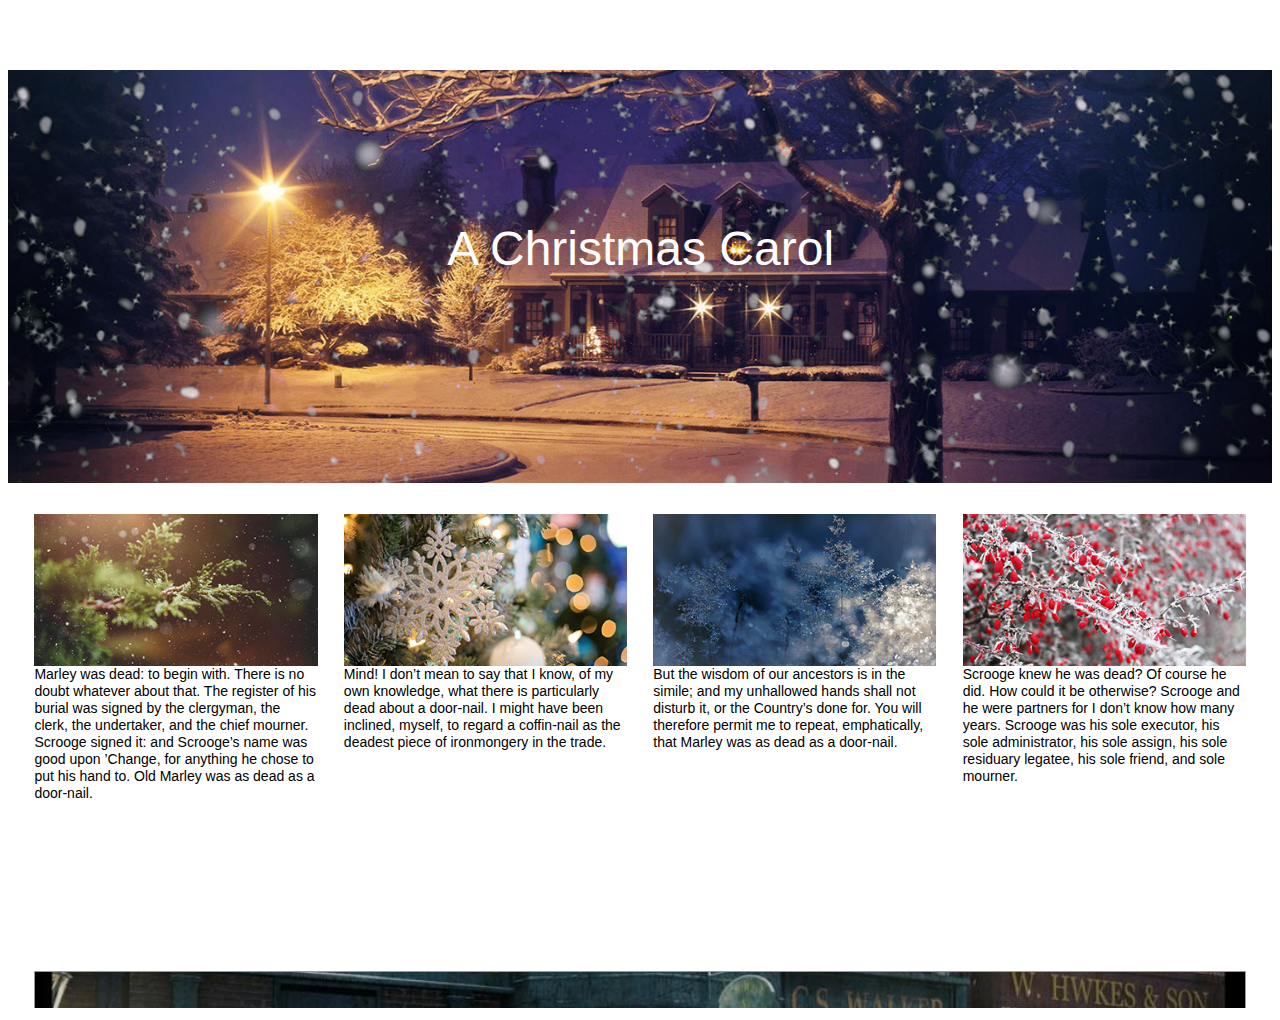
<file: iframe.html>
<!DOCTYPE HTML>
<html>
  <head>
    <title>iFrame test</title>
    <script src="https://ajax.googleapis.com/ajax/libs/jquery/3.2.1/jquery.min.js"></script>
  </head>
  <body>
    <iframe id="iframe1" width="100%" height="1000px" frameborder="0" src=""https://ruritania.github.io/muse-test/tablet/index.html"></iframe>
                                                                                                                                    
    <script>
      $(document).ready(function(){                                                                                                   var windWidth =  $(window).width(); /* gets window width in pixel after resize */
        var iframe = $("#iframe1"); /* iframe dom element */
        console.log (windWidth);
        if(windWidth > 768){
            iframe.attr("src","https://ruritania.github.io/muse-test/index.html");  /*when window width between 900 and 1979*/
        } else {  
            iframe.attr("src","https://ruritania.github.io/muse-test/tablet/index.html"); /*when window width 1980 and larger */
        }
      });
                                                                                       
    </script>
  </body>
</html>
</file>
<file: css/site_global.css>
html{min-height:100%;min-width:100%;-ms-text-size-adjust:none;}body,div,dl,dt,dd,ul,ol,li,nav,h1,h2,h3,h4,h5,h6,pre,code,form,fieldset,legend,input,button,textarea,p,blockquote,th,td,a{margin:0px;padding:0px;border-width:0px;border-style:solid;border-color:transparent;-webkit-transform-origin:left top;-ms-transform-origin:left top;-o-transform-origin:left top;transform-origin:left top;background-repeat:no-repeat;}button.submit-btn{-moz-box-sizing:content-box;-webkit-box-sizing:content-box;box-sizing:content-box;}.transition{-webkit-transition-property:background-image,background-position,background-color,border-color,border-radius,color,font-size,font-style,font-weight,letter-spacing,line-height,text-align,box-shadow,text-shadow,opacity;transition-property:background-image,background-position,background-color,border-color,border-radius,color,font-size,font-style,font-weight,letter-spacing,line-height,text-align,box-shadow,text-shadow,opacity;}.transition *{-webkit-transition:inherit;transition:inherit;}table{border-collapse:collapse;border-spacing:0px;}fieldset,img{border:0px;border-style:solid;-webkit-transform-origin:left top;-ms-transform-origin:left top;-o-transform-origin:left top;transform-origin:left top;}address,caption,cite,code,dfn,em,strong,th,var,optgroup{font-style:inherit;font-weight:inherit;}del,ins{text-decoration:none;}li{list-style:none;}caption,th{text-align:left;}h1,h2,h3,h4,h5,h6{font-size:100%;font-weight:inherit;}input,button,textarea,select,optgroup,option{font-family:inherit;font-size:inherit;font-style:inherit;font-weight:inherit;}.form-grp input,.form-grp textarea{-webkit-appearance:none;-webkit-border-radius:0;}body{font-family:Arial, Helvetica Neue, Helvetica, sans-serif;text-align:left;font-size:14px;line-height:17px;word-wrap:break-word;text-rendering:optimizeLegibility;-moz-font-feature-settings:'liga';-ms-font-feature-settings:'liga';-webkit-font-feature-settings:'liga';font-feature-settings:'liga';}a:link{color:#0000FF;text-decoration:underline;}a:visited{color:#800080;text-decoration:underline;}a:hover{color:#0000FF;text-decoration:underline;}a:active{color:#EE0000;text-decoration:underline;}a.nontext{color:black;text-decoration:none;font-style:normal;font-weight:normal;}.normal_text{color:#000000;direction:ltr;font-family:Arial, Helvetica Neue, Helvetica, sans-serif;font-size:14px;font-style:normal;font-weight:normal;letter-spacing:0px;line-height:17px;text-align:left;text-decoration:none;text-indent:0px;text-transform:none;vertical-align:0px;padding:0px;}.list0 li:before{position:absolute;right:100%;letter-spacing:0px;text-decoration:none;font-weight:normal;font-style:normal;}.rtl-list li:before{right:auto;left:100%;}.nls-None > li:before,.nls-None .list3 > li:before,.nls-None .list6 > li:before{margin-right:6px;content:'•';}.nls-None .list1 > li:before,.nls-None .list4 > li:before,.nls-None .list7 > li:before{margin-right:6px;content:'○';}.nls-None,.nls-None .list1,.nls-None .list2,.nls-None .list3,.nls-None .list4,.nls-None .list5,.nls-None .list6,.nls-None .list7,.nls-None .list8{padding-left:34px;}.nls-None.rtl-list,.nls-None .list1.rtl-list,.nls-None .list2.rtl-list,.nls-None .list3.rtl-list,.nls-None .list4.rtl-list,.nls-None .list5.rtl-list,.nls-None .list6.rtl-list,.nls-None .list7.rtl-list,.nls-None .list8.rtl-list{padding-left:0px;padding-right:34px;}.nls-None .list2 > li:before,.nls-None .list5 > li:before,.nls-None .list8 > li:before{margin-right:6px;content:'-';}.nls-None.rtl-list > li:before,.nls-None .list1.rtl-list > li:before,.nls-None .list2.rtl-list > li:before,.nls-None .list3.rtl-list > li:before,.nls-None .list4.rtl-list > li:before,.nls-None .list5.rtl-list > li:before,.nls-None .list6.rtl-list > li:before,.nls-None .list7.rtl-list > li:before,.nls-None .list8.rtl-list > li:before{margin-right:0px;margin-left:6px;}.TabbedPanelsTab{white-space:nowrap;}.MenuBar .MenuBarView,.MenuBar .SubMenuView{display:block;list-style:none;}.MenuBar .SubMenu{display:none;position:absolute;}.NoWrap{white-space:nowrap;word-wrap:normal;}.rootelem{margin-left:auto;margin-right:auto;}.colelem{display:inline;float:left;clear:both;}.clearfix:after{content:"\0020";visibility:hidden;display:block;height:0px;clear:both;}*:first-child+html .clearfix{zoom:1;}.clip_frame{overflow:hidden;}.popup_anchor{position:relative;width:0px;height:0px;}.allow_click_through *{pointer-events:auto;}.popup_element{z-index:100000;}.svg{display:block;vertical-align:top;}span.wrap{content:'';clear:left;display:block;}span.actAsInlineDiv{display:inline-block;}.position_content,.excludeFromNormalFlow{float:left;}.preload_images{position:absolute;overflow:hidden;left:-9999px;top:-9999px;height:1px;width:1px;}.preload{height:1px;width:1px;}.animateStates{-webkit-transition:0.3s ease-in-out;-moz-transition:0.3s ease-in-out;-o-transition:0.3s ease-in-out;transition:0.3s ease-in-out;}[data-whatinput="mouse"] *:focus,[data-whatinput="touch"] *:focus,input:focus,textarea:focus{outline:none;}textarea{resize:none;overflow:auto;}.allow_click_through,.fld-prompt{pointer-events:none;}.wrapped-input{position:absolute;top:0px;left:0px;background:transparent;border:none;}.submit-btn{z-index:50000;cursor:pointer;}.anchor_item{width:22px;height:18px;}.MenuBar .SubMenuVisible,.MenuBarVertical .SubMenuVisible,.MenuBar .SubMenu .SubMenuVisible,.popup_element.Active,span.actAsPara,.actAsDiv,a.nonblock.nontext,img.block{display:block;}.widget_invisible,.js .invi,.js .mse_pre_init{visibility:hidden;}.ose_ei{visibility:hidden;z-index:0;}.no_vert_scroll{overflow-y:hidden;}.always_vert_scroll{overflow-y:scroll;}.always_horz_scroll{overflow-x:scroll;}.fullscreen{overflow:hidden;left:0px;top:0px;position:fixed;height:100%;width:100%;-moz-box-sizing:border-box;-webkit-box-sizing:border-box;-ms-box-sizing:border-box;box-sizing:border-box;}.fullwidth{position:absolute;}.borderbox{-moz-box-sizing:border-box;-webkit-box-sizing:border-box;-ms-box-sizing:border-box;box-sizing:border-box;}.scroll_wrapper{position:absolute;overflow:auto;left:0px;right:0px;top:0px;bottom:0px;padding-top:0px;padding-bottom:0px;margin-top:0px;margin-bottom:0px;}.browser_width > *{position:absolute;left:0px;right:0px;}.grpelem,.accordion_wrapper{display:inline;float:left;}.fld-checkbox input[type=checkbox],.fld-radiobutton input[type=radio]{position:absolute;overflow:hidden;clip:rect(0px, 0px, 0px, 0px);height:1px;width:1px;margin:-1px;padding:0px;border:0px;}.fld-checkbox input[type=checkbox] + label,.fld-radiobutton input[type=radio] + label{display:inline-block;background-repeat:no-repeat;cursor:pointer;float:left;width:100%;height:100%;}.pointer_cursor,.fld-recaptcha-mode,.fld-recaptcha-refresh,.fld-recaptcha-help{cursor:pointer;}p,h1,h2,h3,h4,h5,h6,ol,ul,span.actAsPara{max-height:1000000px;}.superscript{vertical-align:super;font-size:66%;line-height:0px;}.subscript{vertical-align:sub;font-size:66%;line-height:0px;}.horizontalSlideShow{-ms-touch-action:pan-y;touch-action:pan-y;}.verticalSlideShow{-ms-touch-action:pan-x;touch-action:pan-x;}.colelem100,.verticalspacer{clear:both;}.list0 li,.MenuBar .MenuItemContainer,.SlideShowContentPanel .fullscreen img,.css_verticalspacer .verticalspacer{position:relative;}.popup_element.Inactive,.js .disn,.js .an_invi,.hidden,.breakpoint{display:none;}#muse_css_mq{position:absolute;display:none;background-color:#FFFFFE;}.fluid_height_spacer{width:0.01px;}.muse_check_css{display:none;position:fixed;}@media screen and (-webkit-min-device-pixel-ratio:0){body{text-rendering:auto;}}
</file>
<file: css/index.css>
.version.index{color:#000011;background-color:#89881D;}.js body{visibility:hidden;}.js body.initialized{visibility:visible;}#page{margin-left:auto;width:100%;margin-right:auto;border-color:#000000;z-index:1;background-image:none;border-width:0px;background-color:transparent;}#u94{background-repeat:no-repeat;background-color:transparent;background-position:center center;opacity:1;-ms-filter:"progid:DXImageTransform.Microsoft.Alpha(Opacity=100)";z-index:2;filter:alpha(opacity=100);background-size:cover;}#u94-bw{z-index:2;}#u105-4{font-size:48px;color:#FFFFFF;z-index:3;font-family:Trebuchet, Trebuchet MS, Tahoma, Arial, sans-serif;line-height:58px;background-color:transparent;min-height:96px;text-align:center;}#u1022{background-color:transparent;border-width:0px;border-color:transparent;z-index:39;position:relative;}#u996{z-index:40;margin-right:-10000px;position:relative;width:100%;}#u1002{background-repeat:no-repeat;background-color:transparent;filter:alpha(opacity=100);opacity:1;z-index:41;width:100%;background-position:center center;-ms-filter:"progid:DXImageTransform.Microsoft.Alpha(Opacity=100)";margin-right:-10000px;position:relative;background-size:cover;}#u1008-4{z-index:42;background-color:transparent;position:relative;width:100%;}#u1028{background-color:transparent;border-width:0px;border-color:transparent;z-index:46;position:relative;}#u1031{z-index:47;margin-right:-10000px;position:relative;width:100%;}#u1030{background-repeat:no-repeat;background-color:transparent;filter:alpha(opacity=100);opacity:1;z-index:48;width:100%;background-position:center center;-ms-filter:"progid:DXImageTransform.Microsoft.Alpha(Opacity=100)";margin-right:-10000px;position:relative;height:152px;background-size:cover;}#u1029-4{z-index:49;background-color:transparent;position:relative;width:100%;min-height:172px;}#u1067{background-color:transparent;border-width:0px;border-color:transparent;z-index:53;position:relative;}#u1070{z-index:54;margin-right:-10000px;position:relative;width:100%;}#u1069{background-repeat:no-repeat;background-color:transparent;filter:alpha(opacity=100);opacity:1;z-index:55;width:100%;background-position:center center;-ms-filter:"progid:DXImageTransform.Microsoft.Alpha(Opacity=100)";margin-right:-10000px;position:relative;height:152px;background-size:cover;}#u1068-4{z-index:56;background-color:transparent;position:relative;width:100%;min-height:172px;}#u1106{background-color:transparent;border-width:0px;border-color:transparent;z-index:60;position:relative;}#u1109{z-index:61;margin-right:-10000px;position:relative;width:100%;}.ie #u996,.ie #u1031,.ie #u1070,.ie #u1109{-ms-filter:"progid:DXImageTransform.Microsoft.Alpha(Opacity=1)";background-color:#FFFFFF;filter:alpha(opacity=1);opacity:0.01;}#u1108{background-repeat:no-repeat;background-color:transparent;filter:alpha(opacity=100);opacity:1;z-index:62;width:100%;background-position:center center;-ms-filter:"progid:DXImageTransform.Microsoft.Alpha(Opacity=100)";margin-right:-10000px;position:relative;height:152px;background-size:cover;}#u1107-4{z-index:63;background-color:transparent;position:relative;width:100%;min-height:172px;}#pamphletu265{z-index:7;position:relative;}#pamphletu265_position_content{margin-top:-1px;width:100%;}#u272{background-color:transparent;width:100%;position:absolute;}#u272popup{z-index:19;}#u273{-ms-filter:"progid:DXImageTransform.Microsoft.Alpha(Opacity=100)";filter:alpha(opacity=100);opacity:1;border-color:#999999;z-index:20;margin-right:-10000px;border-width:1px;border-style:solid;position:relative;background:#DEDEDE url("../images/1449948856_scroogeoffice_by_bikovision-d689jdd.jpg?crc=3933502817") no-repeat center center;background-size:cover;}#u365-4{font-size:36px;background-color:transparent;color:#FFFFFF;min-height:108px;z-index:21;margin-right:-10000px;line-height:43px;position:relative;}#u274{-ms-filter:"progid:DXImageTransform.Microsoft.Alpha(Opacity=100)";filter:alpha(opacity=100);opacity:1;border-color:#999999;z-index:25;margin-right:-10000px;border-width:1px;border-style:solid;position:relative;background:#C4C4C4 url("../images/scrooge2.jpg?crc=4202737768") no-repeat center top;background-size:cover;}#u371-4{z-index:26;font-size:24px;background-color:transparent;color:#FFFFFF;min-height:197px;margin-top:44px;margin-right:-10000px;line-height:29px;position:relative;}#u338{-ms-filter:"progid:DXImageTransform.Microsoft.Alpha(Opacity=100)";background-color:#C4C4C4;filter:alpha(opacity=100);opacity:1;border-color:#999999;z-index:30;margin-right:-10000px;background-position:center center;border-width:1px;background-repeat:no-repeat;border-style:solid;position:relative;background-size:cover;}#u374-8{z-index:31;font-size:36px;background-color:transparent;color:#FFFFFF;min-height:197px;margin-top:46px;margin-right:-10000px;line-height:43px;position:relative;}#u268{z-index:8;position:relative;}#pu269{position:absolute;width:100%;}#u269{background-color:#FFFFFF;border-width:0px;border-color:transparent;margin-top:1px;width:100%;position:absolute;}#u1214-4{font-size:18px;background-color:transparent;line-height:22px;text-align:center;z-index:11;min-height:24px;}#pu269:hover #u1214-4,#pu269.PamphletThumbSelected #u1214-4{padding-top:0px;margin-right:-10000px;position:relative;min-height:24px;padding-bottom:0px;}#pu269 #u1214-4{margin-right:-10000px;position:relative;}#u269popup{top:0px;left:0%;margin-right:-10000px;height:45px;}#pu269:hover #u269{margin-left:0%;width:100%;border-width:1px;border-color:#999999;margin-top:0px;border-style:solid;min-height:0px;}#pu269.PamphletThumbSelected #u269{background-color:#FFFFFF;border-width:0px;border-color:transparent;margin-top:1px;width:100%;min-height:0px;}#pu269popup{width:100%;height:43px;}#pu271{z-index:17;}#u271{background-repeat:no-repeat;background-color:#C4C4C4;filter:alpha(opacity=100);opacity:1;border-color:#C4C4C4;background-position:center center;border-width:1px;-ms-filter:"progid:DXImageTransform.Microsoft.Alpha(Opacity=100)";border-style:solid;position:absolute;height:158px;background-size:cover;}#u335{filter:alpha(opacity=100);opacity:1;border-color:#C4C4C4;border-width:1px;-ms-filter:"progid:DXImageTransform.Microsoft.Alpha(Opacity=100)";border-style:solid;position:absolute;height:158px;background:#C4C4C4 url("../images/alastair%20sim.jpg?crc=206453857") no-repeat center center;background-size:cover;}#u271:hover,#u271.PamphletThumbSelected,#u335:hover,#u335.PamphletThumbSelected{border-color:#999999;background-repeat:no-repeat;min-height:0px;background-position:center center;height:158px;margin:0px 0px 0px 0%;background-size:cover;}#u271popup,#u335popup{margin-top:-1px;margin-right:-10000px;height:160px;}.PamphletWidget .ThumbGroup .Thumb,.PamphletNextButton,.PamphletPrevButton,.PamphletCloseButton{cursor:pointer;}.html{background-color:#FFFFFF;}body{position:relative;}@media (min-width: 769px), print{#muse_css_mq{background-color:#FFFFFF;}#bp_infinity.active{display:block;}#page{min-height:1315.5994999999998px;padding-top:62px;padding-bottom:98.40050000000019px;}#u94{min-height:246px;background-image:url("../images/pexels-photo-280204.jpg?crc=3872767245");padding-bottom:167px;}#u94_align_to_page{margin-left:auto;margin-right:auto;position:relative;width:100%;}#u105-4{position:relative;margin-right:-10000px;margin-top:150px;width:63.23%;left:18.44%;}#u94-bw{min-height:246px;}#pu1022{z-index:39;margin-top:31px;width:100%;}#u1022{margin-right:-10000px;width:22.4%;left:2.09%;}#u1002{height:152px;background-image:url("../images/pexels-photo-237180-u1002-fr.jpg?crc=109044660");}#u1008-4{min-height:172px;margin-right:-10000px;margin-top:152px;}#u1028{margin-right:-10000px;width:22.4%;left:26.57%;}#u1030{background-image:url("../images/pexels-photo-237230-u1030-fr.jpg?crc=4163342810");}#u1067{margin-right:-10000px;width:22.4%;left:51.05%;}#u1069{background-image:url("../images/pexels-photo-259698-u1069-fr.jpg?crc=3853113576");}#u1106{margin-right:-10000px;width:22.4%;left:75.53%;}#u996 .fluid_height_spacer,#u1031 .fluid_height_spacer,#u1070 .fluid_height_spacer,#u1109 .fluid_height_spacer{padding-bottom:150.69767441860463%;}#u1108{background-image:url("../images/pexels-photo-301544-u1108-fr.jpg?crc=261063717");}#u1029-4,#u1068-4,#u1107-4{margin-right:-10000px;margin-top:152px;}#pamphletu265{margin-top:31px;width:95.73%;margin-left:2.19%;}#u272popup{height:299px;width:100.22%;left:-0.11%;}#u273{padding-bottom:69px;width:99.79%;}#u365-4{margin-top:56px;width:83.03%;left:8.49%;}#u274{padding-bottom:56px;width:99.79%;}#u338{background-image:url("../images/scrooge-1951-1.jpg?crc=3952703234");padding-bottom:54px;width:99.79%;}#u371-4,#u374-8{width:40.37%;left:8.49%;}#u268{margin-top:8px;width:50.28%;margin-left:25.36%;}#u269{padding-bottom:17px;margin-left:0.22%;}#pu269.PamphletThumbSelected #u269{margin-left:0.22%;}#u1214-4{width:97.83%;}#pu269:hover #u1214-4{margin-top:4px;width:97.83%;left:2.18%;}#pu269.PamphletThumbSelected #u1214-4{margin-top:4px;width:97.83%;left:2.18%;}#pu269 #u1214-4{margin-top:4px;left:2.18%;}#u269popup{width:99.57%;}#pu271{margin-top:11px;width:97.41%;margin-left:0.22%;}#u271{background-image:url("../images/scrooge2-u271-fr.jpg?crc=4052608888");width:99.08%;}#u271:hover{width:99.08%;}#u271.PamphletThumbSelected{width:99.08%;}#u271popup{width:48.23%;margin-left:-0.23%;}#u335{width:99.07%;}#u335:hover{width:99.07%;}#u335.PamphletThumbSelected{width:99.07%;}#u335popup{width:47.78%;margin-left:52.45%;}.css_verticalspacer .verticalspacer{height:calc(100vh - 1475px);}}@media (min-width: 641px) and (max-width: 768px){#muse_css_mq{background-color:#000300;}#bp_768.active{display:block;}#page{min-height:1351.5994999999998px;padding-top:62px;padding-bottom:62.40050000000019px;max-width:768px;}#u94{min-height:246px;background-image:url("../images/pexels-photo-280204-u1226-fr.jpg?crc=20379807");padding-bottom:253px;}#u94_align_to_page{margin-left:auto;margin-right:auto;position:relative;width:100%;}#u105-4{position:relative;margin-right:-10000px;margin-top:150px;width:63.29%;left:18.36%;}#u94-bw{min-height:246px;}#pu1022{z-index:39;margin-top:26px;width:100%;}#u1022{margin-right:-10000px;width:46.1%;left:2.61%;}#u1002{height:152px;background-image:url("../images/pexels-photo-237180-u1002-fr2.jpg?crc=4018605863");}#u1008-4{min-height:172px;margin-right:-10000px;margin-top:152px;}#u1030{background-image:url("../images/pexels-photo-237230-u1030-fr2.jpg?crc=516722327");}#pu1067{z-index:53;margin-top:26px;width:100%;}#u1067{margin-right:-10000px;width:45.71%;left:3%;}#u1070 .fluid_height_spacer{padding-bottom:73.78917378917379%;}#u1069{background-image:url("../images/pexels-photo-259698-u1069-fr2.jpg?crc=3777699392");}#u1028,#u1106{margin-right:-10000px;width:46.1%;left:51.31%;}#u996 .fluid_height_spacer,#u1031 .fluid_height_spacer,#u1109 .fluid_height_spacer{padding-bottom:73.1638418079096%;}#u1108{background-image:url("../images/pexels-photo-301544-u1108-fr2.jpg?crc=501189358");}#u1029-4,#u1068-4,#u1107-4{margin-right:-10000px;margin-top:152px;}#pamphletu265{margin-top:32px;width:95.71%;margin-left:2.22%;}#u272popup{height:342px;width:100.28%;left:-0.14%;}#u273{padding-bottom:69px;width:99.73%;}#u365-4{margin-top:56px;width:83%;left:8.44%;}#u274{padding-bottom:99px;width:99.73%;}#u338{background-image:url("../images/scrooge-1951-1-u338-fr.jpg?crc=295373372");padding-bottom:97px;width:99.73%;}#u371-4,#u374-8{width:40.41%;left:8.44%;}#u268{margin-top:8px;width:49.26%;margin-left:25.31%;}#u269{padding-bottom:10px;margin-left:0.28%;}#pu269.PamphletThumbSelected #u269{margin-left:0.28%;}#u1214-4{width:100%;}#pu269:hover #u1214-4{margin-top:11px;width:100%;}#pu269.PamphletThumbSelected #u1214-4{margin-top:11px;width:100%;}#pu269 #u1214-4{margin-top:11px;}#u269popup{width:99.45%;}#pu271{margin-top:11px;width:99.45%;margin-left:0.28%;}#u271{background-image:url("../images/scrooge2-u1231-fr.jpg?crc=3778559482");width:98.86%;}#u271:hover{width:98.86%;}#u271.PamphletThumbSelected{width:98.86%;}#u271popup{width:48.34%;margin-left:-0.28%;}#u335{width:98.84%;}#u335:hover{width:98.84%;}#u335.PamphletThumbSelected{width:98.84%;}#u335popup{width:47.78%;margin-left:52.23%;}.css_verticalspacer .verticalspacer{height:calc(100vh - 1914px);}body{overflow-x:hidden;}}@media (min-width: 381px) and (max-width: 640px){#muse_css_mq{background-color:#000280;}#bp_640.active{display:block;}#page{min-height:1351.5994999999998px;padding-top:62px;padding-bottom:62.40050000000019px;max-width:640px;}#pu94{z-index:2;width:100%;}#u94{height:499px;background-image:url("../images/pexels-photo-280204-u94-fr.jpg?crc=224045517");}#u94-bw{height:499px;}#u105-4-bw{z-index:3;min-height:96px;margin-top:150px;}#pu1022{z-index:39;margin-top:17px;width:100%;}#u1022{margin-right:-10000px;width:45.63%;left:2.82%;}#u996 .fluid_height_spacer{padding-bottom:75.68493150684932%;}#u1002{height:156px;background-image:url("../images/pexels-photo-237180-u1002-fr3.jpg?crc=416520891");}#u1008-4{min-height:176px;margin-right:-10000px;margin-top:156px;}#u1028{margin-right:-10000px;width:45.32%;left:51.57%;}#u1031 .fluid_height_spacer{padding-bottom:74.48275862068967%;}#u1030{background-image:url("../images/pexels-photo-237230-u1030-fr3.jpg?crc=88062325");}#ppamphletu265{z-index:7;width:100%;}#pamphletu265{padding-bottom:0px;margin-right:-10000px;margin-top:307px;width:93.75%;left:2.97%;}#u272popup{height:316px;width:100.34%;left:-0.17%;}#u273{padding-bottom:28px;width:99.67%;}#u365-4{margin-top:28px;width:82.84%;left:8.84%;}#u274{padding-bottom:73px;width:99.67%;}#u338{background-image:url("../images/scrooge-1951-1-u338-fr2.jpg?crc=194343786");padding-bottom:53px;width:99.67%;}#u371-4,#u374-8{width:41.17%;left:8.67%;}#u268{padding-bottom:0px;margin-top:2px;width:66%;margin-left:17.17%;}#u269{padding-bottom:2px;margin-left:0.26%;}#pu269.PamphletThumbSelected #u269{margin-left:0.26%;}#u1214-4{width:76.15%;}#pu269:hover #u1214-4{margin-top:19px;width:76.15%;left:14.47%;}#pu269.PamphletThumbSelected #u1214-4{margin-top:19px;width:76.15%;left:14.47%;}#pu269 #u1214-4{margin-top:19px;left:14.47%;}#u269popup{width:99.5%;}#pu271{margin-top:6px;width:99.5%;margin-left:0.26%;}#u271{background-image:url("../images/scrooge2-u1231-fr.jpg?crc=3778559482");width:98.94%;}#u271:hover{width:98.94%;}#u271.PamphletThumbSelected{width:98.94%;}#u271popup{width:47.72%;margin-left:-0.26%;}#u335{width:98.93%;}#u335:hover{width:98.93%;}#u335.PamphletThumbSelected{width:98.93%;}#u335popup{width:47.21%;margin-left:53.05%;}#u1067{margin-right:-10000px;width:45.16%;left:3.29%;}#u1070 .fluid_height_spacer{padding-bottom:74.74048442906575%;}#u1069{background-image:url("../images/pexels-photo-259698-u1069-fr3.jpg?crc=367710054");}#u1106{margin-right:-10000px;width:45%;left:51.88%;}#u1109 .fluid_height_spacer{padding-bottom:75%;}#u1108{background-image:url("../images/pexels-photo-301544-u1108-fr3.jpg?crc=3766335284");}#u1029-4,#u1068-4,#u1107-4{margin-right:-10000px;margin-top:152px;}.css_verticalspacer .verticalspacer{height:calc(100vh - 1802px);}body{overflow-x:hidden;}}@media (max-width: 380px){#muse_css_mq{background-color:#00017c;}#bp_380.active{display:block;}#page{min-height:2664px;max-width:380px;}#page_position_content{padding-top:62px;padding-bottom:88px;width:100%;}#pu94{z-index:2;width:100%;}#u94{height:499px;background-image:url("../images/pexels-photo-280204-u94-fr.jpg?crc=224045517");}#u94-bw{height:499px;}#u105-4-bw{z-index:3;min-height:96px;margin-top:150px;}#u1022{margin-top:11px;width:100%;}#pu996{z-index:40;width:100%;}#u1002{height:152px;background-image:url("../images/pexels-photo-237180-u1002-fr4.jpg?crc=4070870109");}#u1008-4{min-height:172px;}#pu1031{z-index:47;width:100%;}#u1030{background-image:url("../images/pexels-photo-237230-u1030-fr4.jpg?crc=196901091");}#pu1070{z-index:54;width:100%;}#u1069{background-image:url("../images/pexels-photo-259698-u1069-fr4.jpg?crc=4228296154");}#u1028,#u1067,#u1106{width:100%;}#pu1109{z-index:61;width:100%;}#u996 .fluid_height_spacer,#u1031 .fluid_height_spacer,#u1070 .fluid_height_spacer,#u1109 .fluid_height_spacer{padding-bottom:33.68421052631579%;}#u1108{background-image:url("../images/pexels-photo-301544-u1108-fr4.jpg?crc=3820816683");}#pamphletu265{padding-bottom:1px;width:99.74%;margin-left:0.27%;}#u272popup{height:503px;width:100.53%;left:-0.27%;}#u273{padding-bottom:86px;width:99.48%;}#u365-4{margin-top:28px;width:84.44%;left:7.66%;}#u274{padding-bottom:260px;width:99.48%;}#u338{background-image:url("../images/scrooge-1951-1.jpg?crc=3952703234");padding-bottom:258px;width:99.48%;}#u371-4,#u374-8{width:84.17%;left:8.18%;}#u268{padding-bottom:0px;top:-1px;margin-bottom:-1px;width:62.27%;margin-left:18.74%;}#u269{padding-bottom:1px;margin-left:0.43%;}#pu269.PamphletThumbSelected #u269{margin-left:0.43%;}#u1214-4{width:76.07%;}#pu269:hover #u1214-4{margin-top:20px;width:76.07%;left:16.24%;}#pu269.PamphletThumbSelected #u1214-4{margin-top:20px;width:76.07%;left:16.24%;}#pu269 #u1214-4{margin-top:20px;left:16.24%;}#u269popup{width:99.16%;}#pu271{margin-top:6px;width:99.16%;margin-left:0.85%;}#u271{background-image:url("../images/scrooge2-u1231-fr.jpg?crc=3778559482");width:98.22%;}#u271:hover{width:98.22%;}#u271.PamphletThumbSelected{width:98.22%;}#u271popup{width:47.87%;margin-left:-0.43%;}#u335{width:98.2%;}#u335:hover{width:98.2%;}#u335.PamphletThumbSelected{width:98.2%;}#u335popup{width:47.44%;margin-left:52.57%;}.css_verticalspacer .verticalspacer{height:calc(100vh - 2663px);}body{overflow-x:hidden;min-width:320px;}}
</file>
<file: css/nomq_index.css>
#muse_css_mq{background-color:#FFFFFF;}#bp_infinity.active{display:block;}#page{min-height:1315.5994999999998px;padding-top:62px;padding-bottom:98.40050000000019px;}#u94{min-height:246px;background-image:url("../images/pexels-photo-280204.jpg?crc=3872767245");padding-bottom:167px;}#u94_align_to_page{margin-left:auto;margin-right:auto;position:relative;width:100%;}#u105-4{position:relative;margin-right:-10000px;margin-top:150px;width:63.23%;left:18.44%;}#u94-bw{min-height:246px;}#pu1022{z-index:39;margin-top:31px;width:100%;}#u1022{margin-right:-10000px;width:22.4%;left:2.09%;}#u1002{height:152px;background-image:url("../images/pexels-photo-237180-u1002-fr.jpg?crc=109044660");}#u1008-4{min-height:172px;margin-right:-10000px;margin-top:152px;}#u1028{margin-right:-10000px;width:22.4%;left:26.57%;}#u1030{background-image:url("../images/pexels-photo-237230-u1030-fr.jpg?crc=4163342810");}#u1067{margin-right:-10000px;width:22.4%;left:51.05%;}#u1069{background-image:url("../images/pexels-photo-259698-u1069-fr.jpg?crc=3853113576");}#u1106{margin-right:-10000px;width:22.4%;left:75.53%;}#u996 .fluid_height_spacer,#u1031 .fluid_height_spacer,#u1070 .fluid_height_spacer,#u1109 .fluid_height_spacer{padding-bottom:150.69767441860463%;}#u1108{background-image:url("../images/pexels-photo-301544-u1108-fr.jpg?crc=261063717");}#u1029-4,#u1068-4,#u1107-4{margin-right:-10000px;margin-top:152px;}#pamphletu265{margin-top:31px;width:95.73%;margin-left:2.19%;}#u272popup{height:299px;width:100.22%;left:-0.11%;}#u273{padding-bottom:69px;width:99.79%;}#u365-4{margin-top:56px;width:83.03%;left:8.49%;}#u274{padding-bottom:56px;width:99.79%;}#u338{background-image:url("../images/scrooge-1951-1.jpg?crc=3952703234");padding-bottom:54px;width:99.79%;}#u371-4,#u374-8{width:40.37%;left:8.49%;}#u268{margin-top:8px;width:50.28%;margin-left:25.36%;}#u269{padding-bottom:17px;margin-left:0.22%;}#pu269.PamphletThumbSelected #u269{margin-left:0.22%;}#u1214-4{width:97.83%;}#pu269:hover #u1214-4{margin-top:4px;width:97.83%;left:2.18%;}#pu269.PamphletThumbSelected #u1214-4{margin-top:4px;width:97.83%;left:2.18%;}#pu269 #u1214-4{margin-top:4px;left:2.18%;}#u269popup{width:99.57%;}#pu271{margin-top:11px;width:97.41%;margin-left:0.22%;}#u271{background-image:url("../images/scrooge2-u271-fr.jpg?crc=4052608888");width:99.08%;}#u271:hover{width:99.08%;}#u271.PamphletThumbSelected{width:99.08%;}#u271popup{width:48.23%;margin-left:-0.23%;}#u335{width:99.07%;}#u335:hover{width:99.07%;}#u335.PamphletThumbSelected{width:99.07%;}#u335popup{width:47.78%;margin-left:52.45%;}.css_verticalspacer .verticalspacer{height:calc(100vh - 1475px);}
</file>
<file: tablet/css/index.css>
.version.index{color:#0000E3;background-color:#29144B;}#page{z-index:1;min-height:1023.1494999999995px;background-image:none;border-width:0px;border-color:#000000;background-color:transparent;padding-bottom:1px;width:100%;max-width:768px;margin-left:auto;margin-right:auto;}#page_position_content{margin-top:-43px;padding-bottom:128px;width:100%;}#pu1226{z-index:2;width:100%;}#u1226{z-index:2;height:300px;opacity:1;-ms-filter:"progid:DXImageTransform.Microsoft.Alpha(Opacity=100)";filter:alpha(opacity=100);background:transparent url("../../images/pexels-photo-280204-u1226-fr.jpg?crc=20379807") no-repeat center center;background-size:cover;}.js body{visibility:hidden;}.js body.initialized{visibility:visible;}#u1226-bw{z-index:2;height:300px;}#u1227-4{z-index:3;min-height:96px;background-color:transparent;line-height:72px;color:#FFFFFF;text-align:center;font-size:60px;font-family:Arial, Helvetica Neue, Helvetica, sans-serif;}#u1227-4-bw{z-index:3;min-height:96px;margin-top:150px;}#u1247{z-index:39;border-width:0px;border-color:transparent;background-color:transparent;margin-top:15px;position:relative;width:100%;}#u1249{z-index:40;position:relative;margin-right:-10000px;width:100%;}#u1248{z-index:41;height:152px;opacity:1;-ms-filter:"progid:DXImageTransform.Microsoft.Alpha(Opacity=100)";filter:alpha(opacity=100);position:relative;margin-right:-10000px;width:100%;background:transparent url("../../images/pexels-photo-237180-u1248-fr.jpg?crc=146115444") no-repeat center center;background-size:cover;}#u1250-4{z-index:42;min-height:172px;background-color:transparent;line-height:29px;font-size:24px;position:relative;margin-right:-10000px;margin-top:152px;width:97.4%;left:1.31%;}#u1251{z-index:46;border-width:0px;border-color:transparent;background-color:transparent;position:relative;width:100%;}#u1254{z-index:47;position:relative;margin-right:-10000px;width:100%;}#u1253{z-index:48;height:152px;opacity:1;-ms-filter:"progid:DXImageTransform.Microsoft.Alpha(Opacity=100)";filter:alpha(opacity=100);position:relative;margin-right:-10000px;width:100%;background:transparent url("../../images/pexels-photo-237230-u1253-fr.jpg?crc=526556785") no-repeat center center;background-size:cover;}#u1252-4{z-index:49;min-height:172px;background-color:transparent;line-height:29px;font-size:24px;position:relative;margin-right:-10000px;margin-top:152px;width:97.4%;left:1.31%;}#u1255{z-index:53;border-width:0px;border-color:transparent;background-color:transparent;position:relative;width:100%;}#u1256{z-index:54;position:relative;margin-right:-10000px;width:100%;}#u1258{z-index:55;height:152px;opacity:1;-ms-filter:"progid:DXImageTransform.Microsoft.Alpha(Opacity=100)";filter:alpha(opacity=100);position:relative;margin-right:-10000px;width:100%;background:transparent url("../../images/pexels-photo-259698-u1258-fr.jpg?crc=3948847752") no-repeat center center;background-size:cover;}#u1257-4{z-index:56;min-height:172px;background-color:transparent;line-height:29px;font-size:24px;position:relative;margin-right:-10000px;margin-top:152px;width:97.4%;left:1.31%;}#u1259{z-index:60;border-width:0px;border-color:transparent;background-color:transparent;position:relative;width:100%;}#u1261{z-index:61;position:relative;margin-right:-10000px;width:100%;}.ie #u1249,.ie #u1254,.ie #u1256,.ie #u1261{background-color:#FFFFFF;opacity:0.01;-ms-filter:"progid:DXImageTransform.Microsoft.Alpha(Opacity=1)";filter:alpha(opacity=1);}#u1249 .fluid_height_spacer,#u1254 .fluid_height_spacer,#u1256 .fluid_height_spacer,#u1261 .fluid_height_spacer{padding-bottom:33.72395833333333%;}#u1262{z-index:62;height:152px;opacity:1;-ms-filter:"progid:DXImageTransform.Microsoft.Alpha(Opacity=100)";filter:alpha(opacity=100);position:relative;margin-right:-10000px;width:100%;background:transparent url("../../images/pexels-photo-301544-u1262-fr.jpg?crc=57389644") no-repeat center center;background-size:cover;}#u1260-4{z-index:63;min-height:172px;background-color:transparent;line-height:29px;font-size:24px;position:relative;margin-right:-10000px;margin-top:152px;width:97.4%;left:1.31%;}#pamphletu1228{z-index:7;top:-2px;margin-bottom:-2px;position:relative;width:100%;}#pamphletu1228_position_content{margin-top:-1px;width:100%;}#u1234{position:absolute;background-color:transparent;width:100%;}#u1234popup{z-index:19;height:342px;width:100.27%;left:-0.14%;}#u1235{z-index:20;border-style:solid;border-width:1px;border-color:#999999;opacity:1;-ms-filter:"progid:DXImageTransform.Microsoft.Alpha(Opacity=100)";filter:alpha(opacity=100);padding-bottom:69px;margin-right:-10000px;position:relative;width:99.75%;background:#DEDEDE url("../../images/1449948856_scroogeoffice_by_bikovision-d689jdd.jpg?crc=3933502817") no-repeat center center;background-size:cover;}#u1236-4{z-index:21;min-height:108px;background-color:transparent;line-height:43px;color:#FFFFFF;font-size:36px;position:relative;margin-right:-10000px;margin-top:56px;width:79.43%;left:8.08%;}#u1239{z-index:25;border-style:solid;border-width:1px;border-color:#999999;opacity:1;-ms-filter:"progid:DXImageTransform.Microsoft.Alpha(Opacity=100)";filter:alpha(opacity=100);padding-bottom:99px;margin-right:-10000px;position:relative;width:99.75%;background:#C4C4C4 url("../../images/scrooge2.jpg?crc=4202737768") no-repeat center top;background-size:cover;}#u1240-4{z-index:26;min-height:197px;background-color:transparent;line-height:29px;color:#FFFFFF;font-size:24px;position:relative;margin-right:-10000px;margin-top:44px;width:38.68%;left:8.08%;}#u1237{z-index:30;border-style:solid;border-width:1px;border-color:#999999;opacity:1;-ms-filter:"progid:DXImageTransform.Microsoft.Alpha(Opacity=100)";filter:alpha(opacity=100);padding-bottom:97px;margin-right:-10000px;position:relative;width:99.75%;background:#C4C4C4 url("../../images/scrooge-1951-1.jpg?crc=3952703234") no-repeat center center;background-size:cover;}#u1238-8{z-index:31;min-height:197px;background-color:transparent;line-height:43px;color:#FFFFFF;font-size:36px;position:relative;margin-right:-10000px;margin-top:46px;width:38.68%;left:8.08%;}#u1229{z-index:8;margin-top:8px;position:relative;width:47.14%;margin-left:25.66%;}#pu1232{position:absolute;width:100%;}#u1232{position:absolute;border-width:0px;border-color:transparent;background-color:#FFFFFF;padding-bottom:10px;margin-top:1px;width:100%;margin-left:0.28%;}#pu1232:hover #u1232{border-style:solid;border-width:1px;border-color:#999999;margin-top:0px;min-height:0px;width:100%;margin-left:0%;}#pu1232.PamphletThumbSelected #u1232{border-width:0px;border-color:transparent;background-color:#FFFFFF;margin-top:1px;min-height:0px;width:100%;margin-left:0.28%;}#u1233-4{z-index:11;min-height:24px;background-color:transparent;line-height:22px;text-align:center;font-size:18px;width:100%;}#pu1232:hover #u1233-4{padding-top:0px;padding-bottom:0px;position:relative;margin-right:-10000px;margin-top:11px;min-height:24px;width:100%;}#pu1232.PamphletThumbSelected #u1233-4{padding-top:0px;padding-bottom:0px;position:relative;margin-right:-10000px;margin-top:11px;min-height:24px;width:100%;}#pu1232 #u1233-4{position:relative;margin-right:-10000px;margin-top:11px;}#u1232popup{height:45px;margin-right:-10000px;top:0px;width:99.45%;left:0%;}#pu1232popup{height:43px;width:100%;}#pu1231{z-index:17;margin-top:11px;width:99.45%;margin-left:0.28%;}#u1231{position:absolute;height:158px;border-style:solid;border-width:1px;border-color:#C4C4C4;opacity:1;-ms-filter:"progid:DXImageTransform.Microsoft.Alpha(Opacity=100)";filter:alpha(opacity=100);width:98.86%;background:#C4C4C4 url("../../images/scrooge2-u1231-fr.jpg?crc=3778559482") no-repeat center center;background-size:cover;}#u1231:hover{background-repeat:no-repeat;background-position:center center;border-color:#999999;height:158px;min-height:0px;width:98.86%;margin:0px 0px 0px 0%;background-size:cover;}#u1231.PamphletThumbSelected{background-repeat:no-repeat;background-position:center center;border-color:#999999;height:158px;min-height:0px;width:98.86%;margin:0px 0px 0px 0%;background-size:cover;}#u1231popup{margin-top:-1px;height:160px;margin-right:-10000px;width:48.34%;margin-left:-0.28%;}#u1230{position:absolute;height:158px;border-style:solid;border-width:1px;border-color:#C4C4C4;opacity:1;-ms-filter:"progid:DXImageTransform.Microsoft.Alpha(Opacity=100)";filter:alpha(opacity=100);width:98.84%;background:#C4C4C4 url("../../images/alastair%20sim.jpg?crc=206453857") no-repeat center center;background-size:cover;}#u1230:hover{background-repeat:no-repeat;background-position:center center;border-color:#999999;height:158px;min-height:0px;width:98.84%;margin:0px 0px 0px 0%;background-size:cover;}#u1230.PamphletThumbSelected{background-repeat:no-repeat;background-position:center center;border-color:#999999;height:158px;min-height:0px;width:98.84%;margin:0px 0px 0px 0%;background-size:cover;}#u1230popup{margin-top:-1px;height:160px;margin-right:-10000px;width:47.78%;margin-left:52.23%;}.PamphletWidget .ThumbGroup .Thumb,.PamphletNextButton,.PamphletPrevButton,.PamphletCloseButton{cursor:pointer;}.css_verticalspacer .verticalspacer{height:calc(100vh - 2254px);}#muse_css_mq,.html{background-color:#FFFFFF;}body{position:relative;min-width:500px;}
</file>
